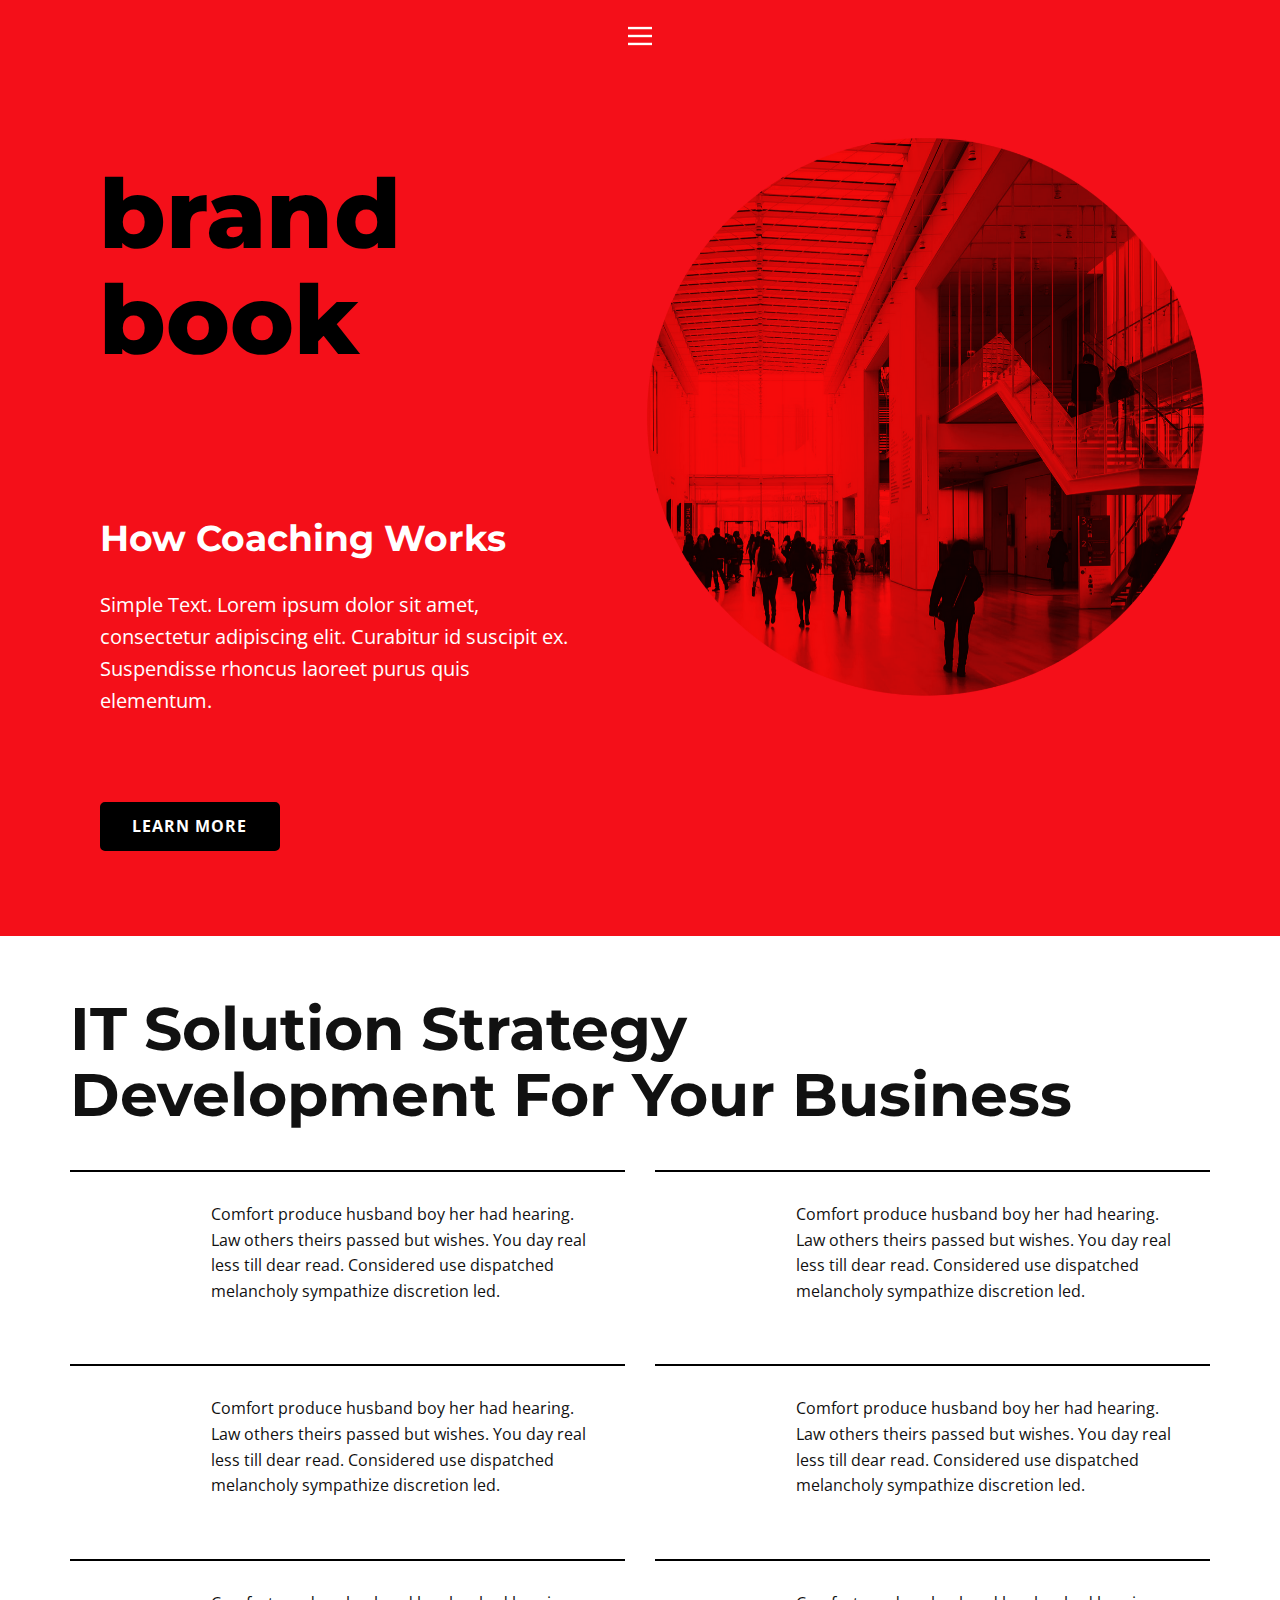
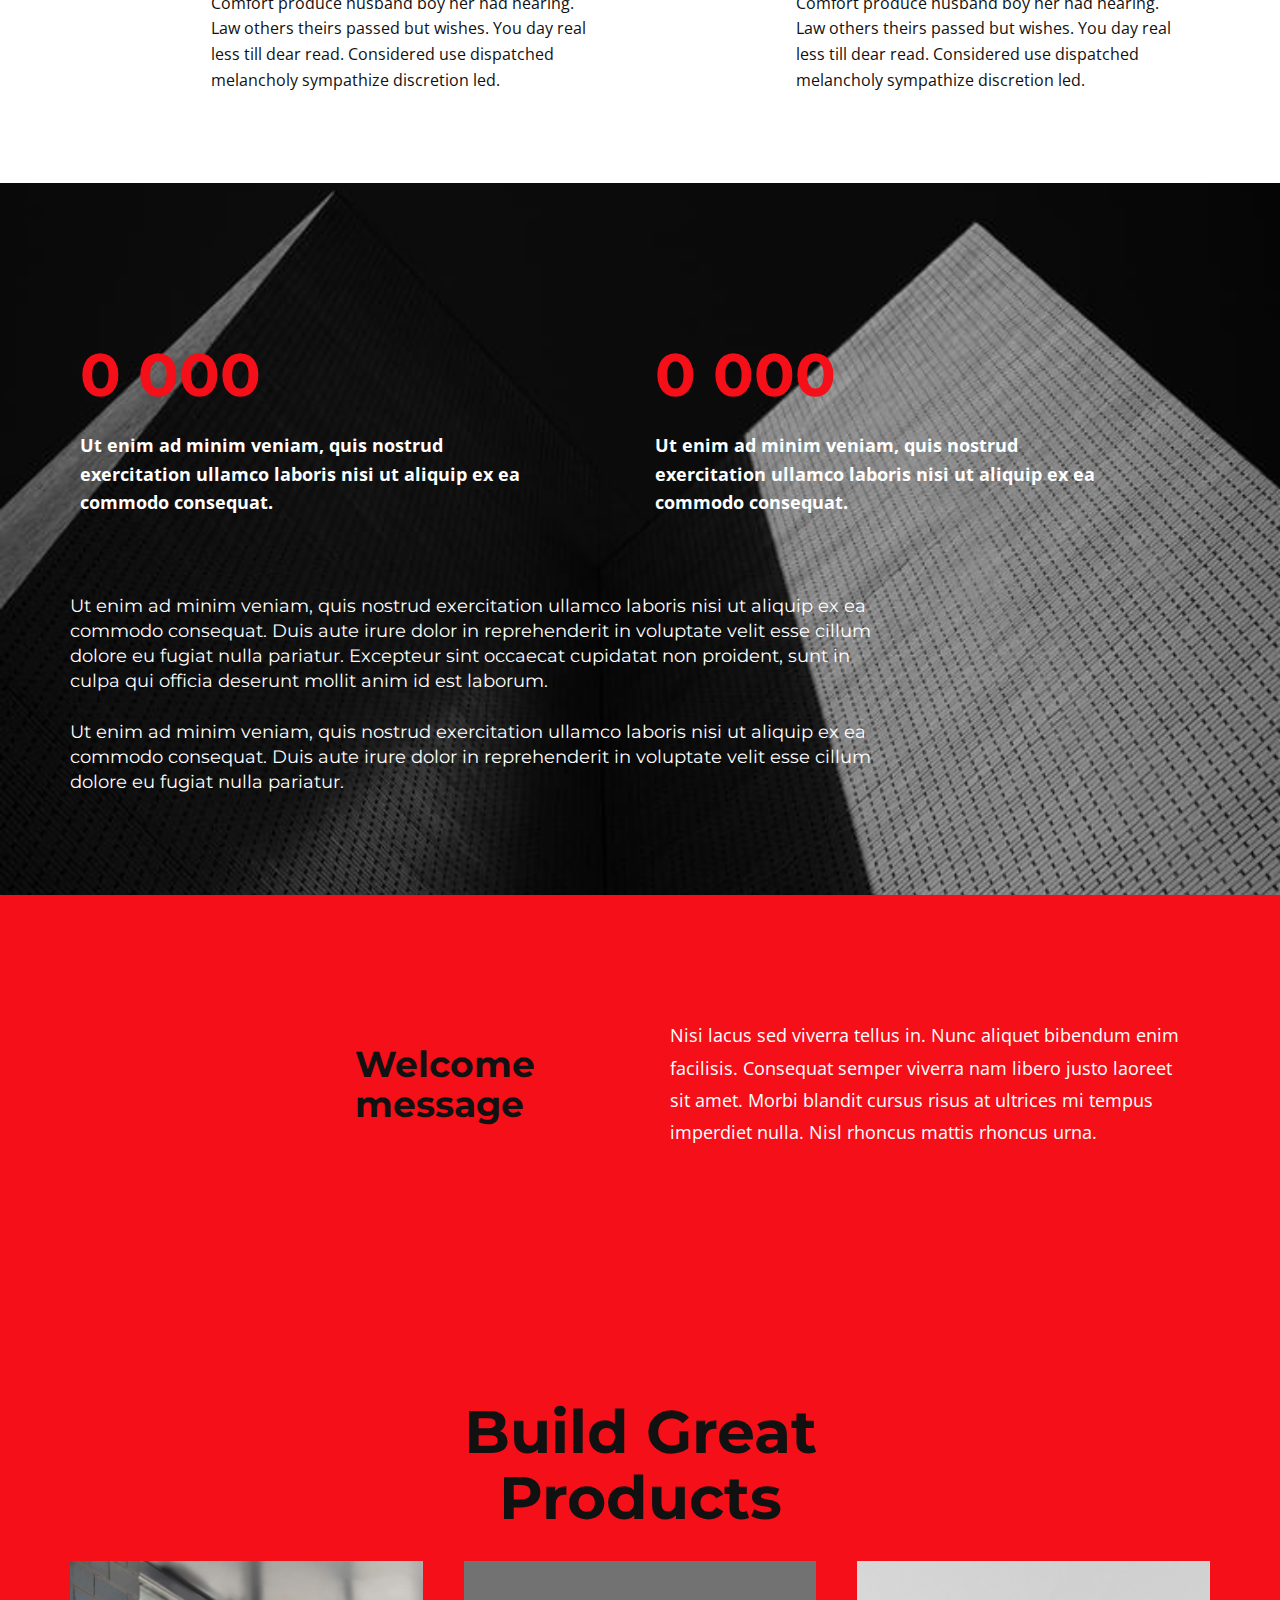
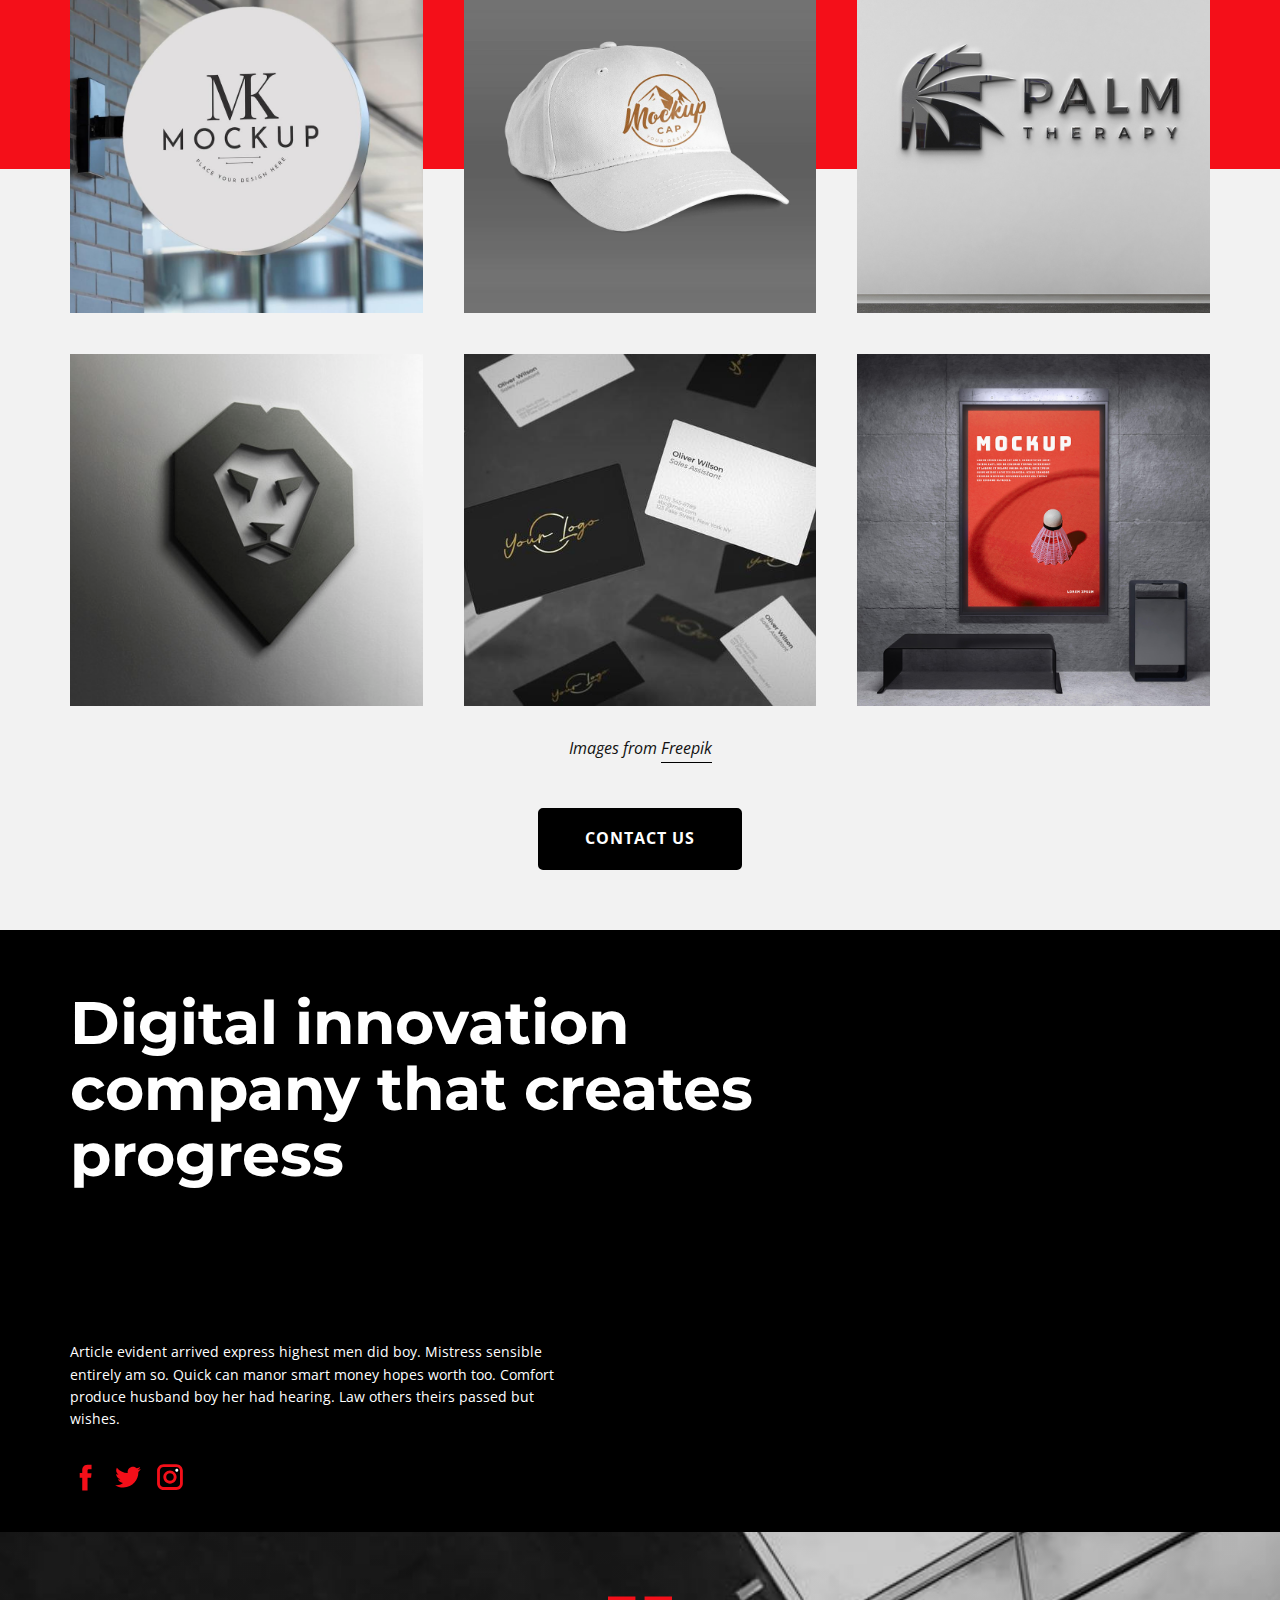
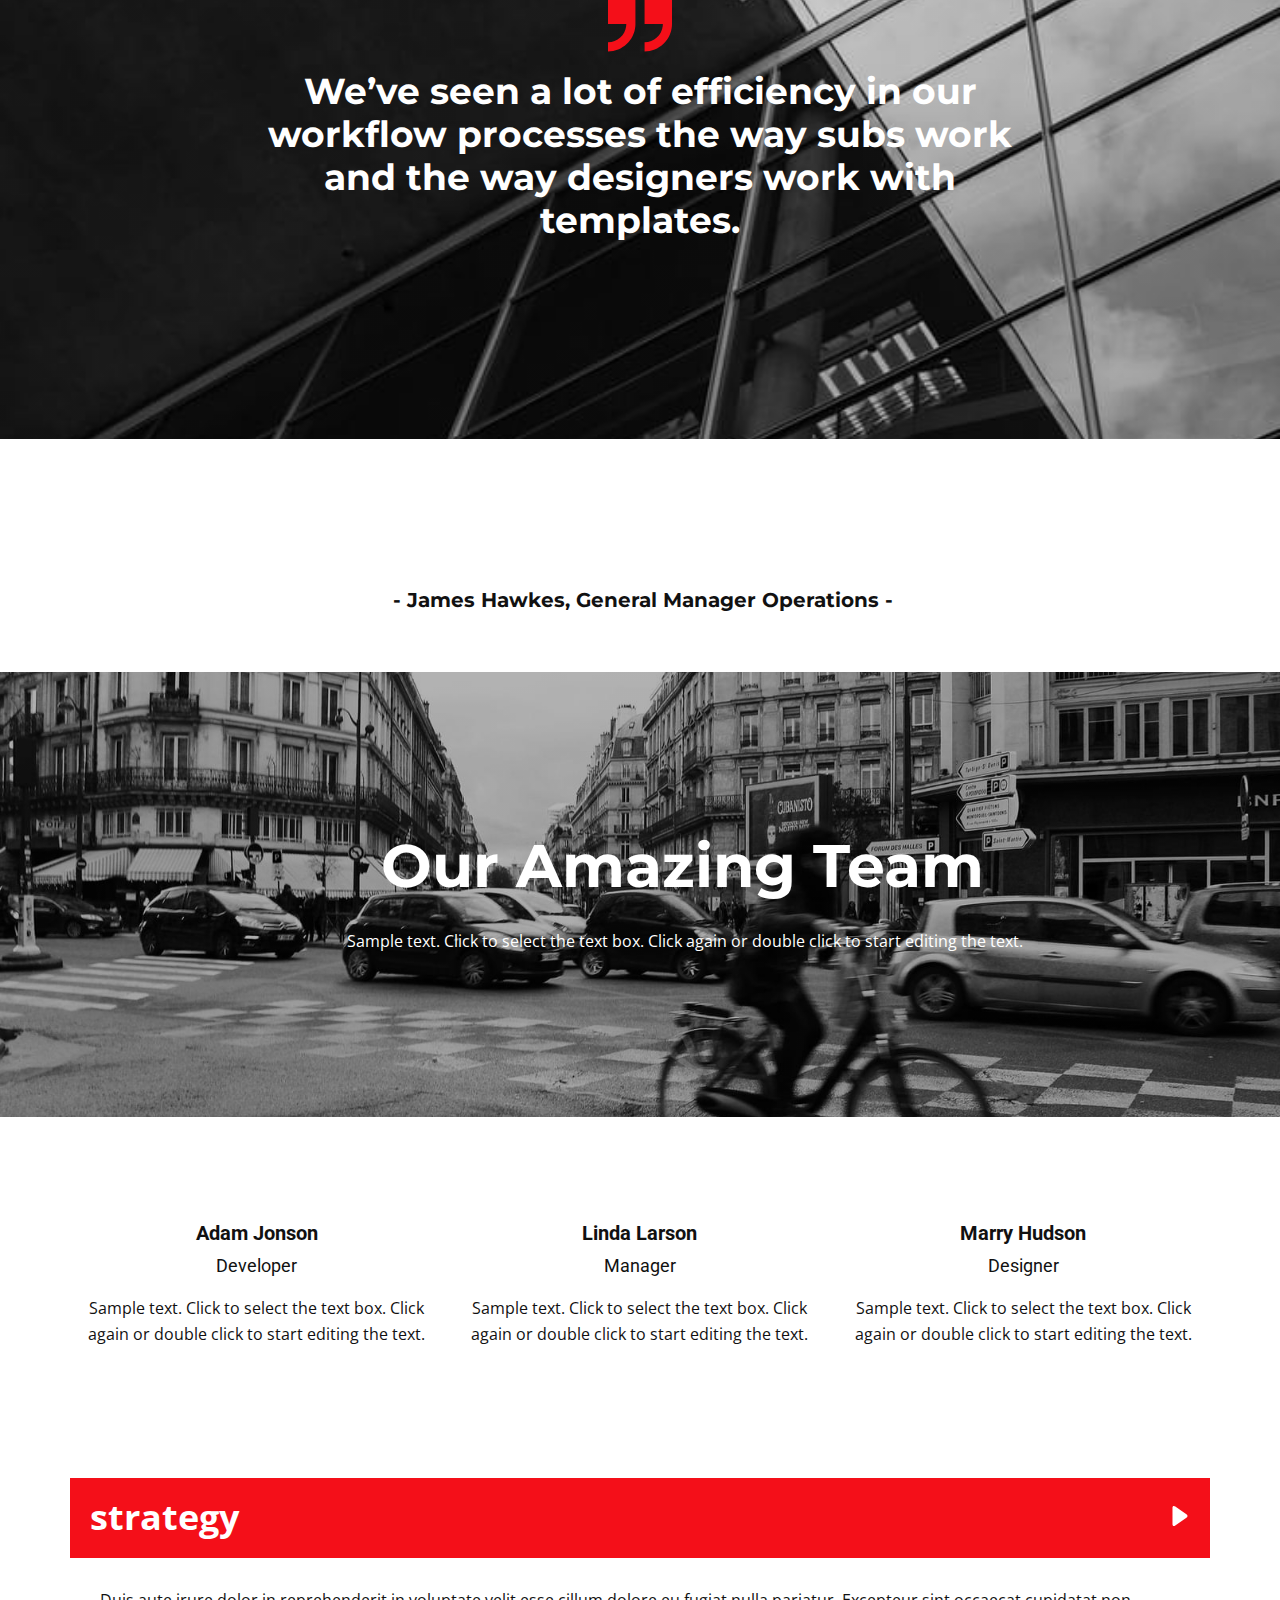
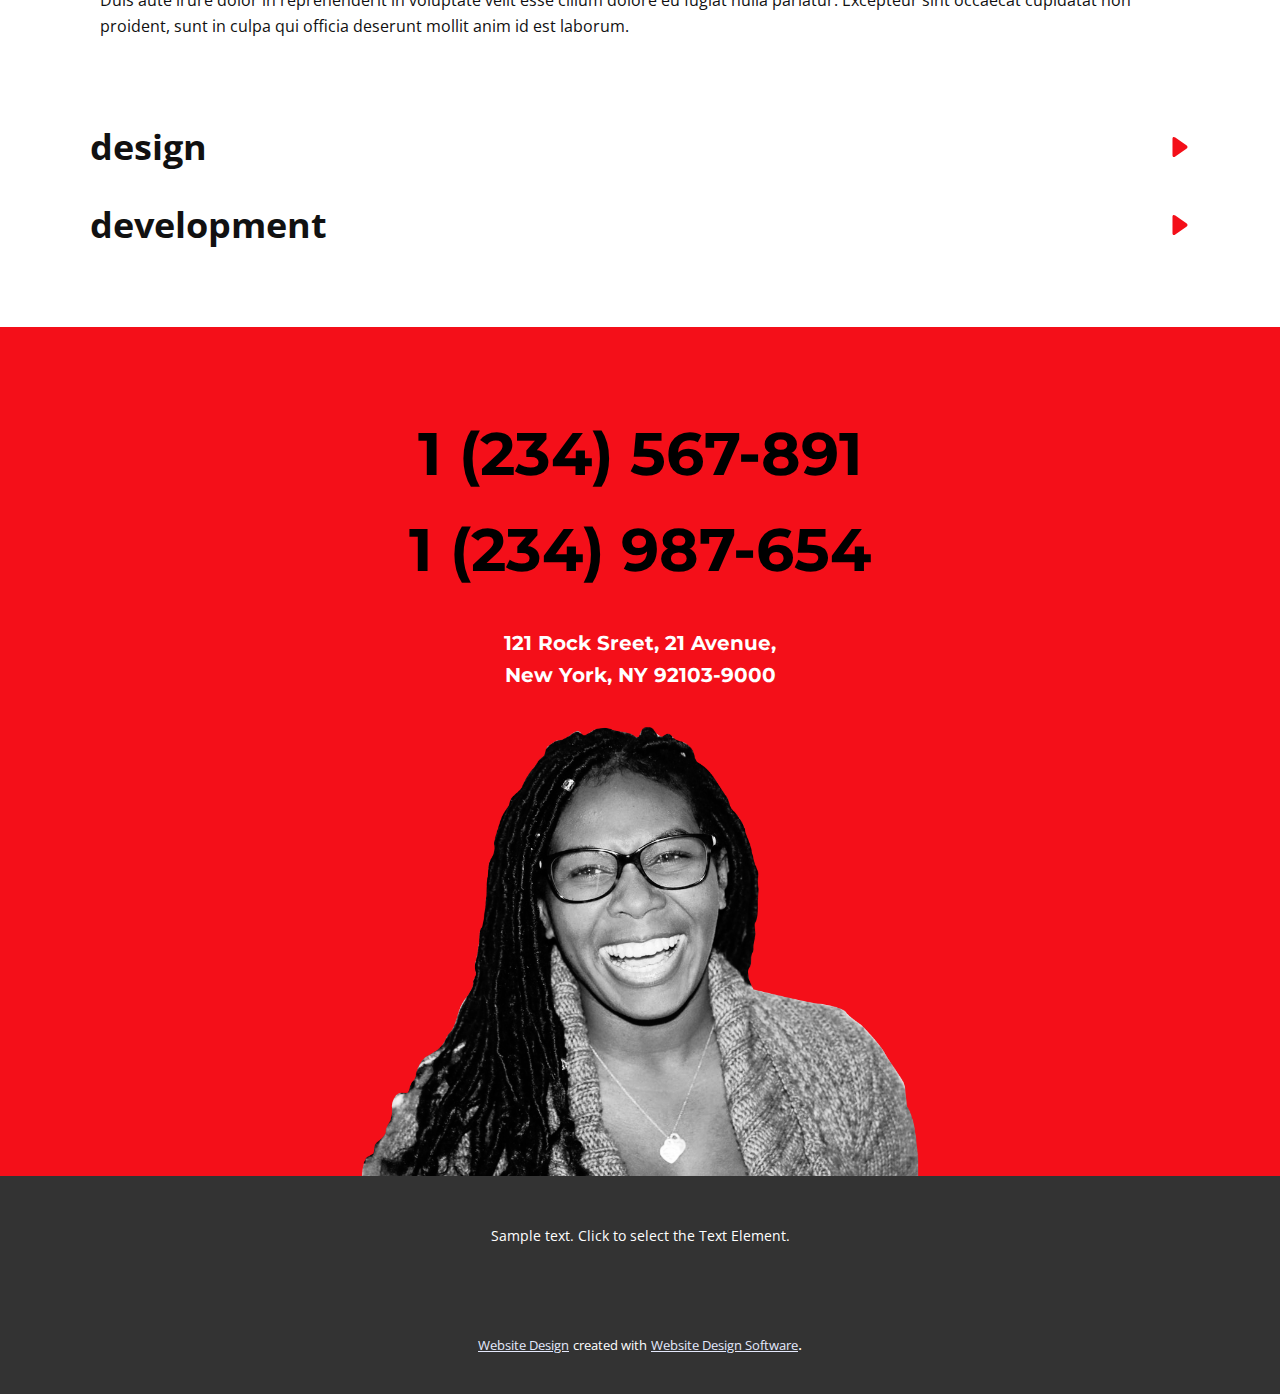
<file: index.html>
<!DOCTYPE html>
<html style="font-size: 16px;" lang="en"><head>
    <meta name="viewport" content="width=device-width, initial-scale=1.0">
    <meta charset="utf-8">
    <meta name="keywords" content="​brand book, ​How Coaching Works, ​​IT Solution Strategy Development For Your Business, Welcome message, ​Build Great Products, Digital innovation company that creates progress, ​Our Amazing Team">
    <meta name="description" content="">
    <title>Home</title>
    <link rel="stylesheet" href="nicepage.css" media="screen">
<link rel="stylesheet" href="Home.css" media="screen">
    <script class="u-script" type="text/javascript" src="jquery-1.9.1.min.js" defer=""></script>
    <script class="u-script" type="text/javascript" src="nicepage.js" defer=""></script>
    <meta name="generator" content="Nicepage 4.14.7, nicepage.com">
    <link id="u-theme-google-font" rel="stylesheet" href="https://fonts.googleapis.com/css?family=Roboto:100,100i,300,300i,400,400i,500,500i,700,700i,900,900i|Open+Sans:300,300i,400,400i,500,500i,600,600i,700,700i,800,800i">
    <link id="u-page-google-font" rel="stylesheet" href="https://fonts.googleapis.com/css?family=Montserrat:100,100i,200,200i,300,300i,400,400i,500,500i,600,600i,700,700i,800,800i,900,900i|Ubuntu:300,300i,400,400i,500,500i,700,700i">
    
    
    
    
    
    
    
    
    
    
    
    <script type="application/ld+json">{
		"@context": "http://schema.org",
		"@type": "Organization",
		"name": "cafebeef",
		"url": "/"
}</script>
    <meta name="theme-color" content="#0835e7">
    <meta property="og:title" content="Home">
    <meta property="og:type" content="website">
    <link rel="canonical" href="/">
  </head>
  <body data-home-page="https://website2435358.nicepage.io/Home.html?version=502f0162-1872-4b6d-ae32-a6a53feae3ce" data-home-page-title="Home" class="u-body u-overlap u-overlap-contrast u-xl-mode" data-lang="en"><header class="u-clearfix u-header u-header" id="sec-7a87"><div class="u-clearfix u-sheet u-sheet-1">
        <nav class="u-align-left u-menu u-menu-dropdown u-offcanvas u-menu-1" data-responsive-from="XL">
          <div class="menu-collapse">
            <a class="u-button-style u-nav-link u-text-white" href="#" style="padding: 4px 0px; font-size: calc(1em + 8px);">
              <svg class="u-svg-link" preserveAspectRatio="xMidYMin slice" viewBox="0 0 302 302" style=""><use xlink:href="#svg-5c50"></use></svg>
              <svg xmlns="http://www.w3.org/2000/svg" xmlns:xlink="http://www.w3.org/1999/xlink" version="1.1" id="svg-5c50" x="0px" y="0px" viewBox="0 0 302 302" style="enable-background:new 0 0 302 302;" xml:space="preserve" class="u-svg-content"><g><rect y="36" width="302" height="30"></rect><rect y="236" width="302" height="30"></rect><rect y="136" width="302" height="30"></rect>
</g><g></g><g></g><g></g><g></g><g></g><g></g><g></g><g></g><g></g><g></g><g></g><g></g><g></g><g></g><g></g></svg>
            </a>
          </div>
          <div class="u-nav-container">
            <ul class="u-nav u-unstyled u-nav-1"><li class="u-nav-item"><a class="u-button-style u-nav-link u-text-active-palette-1-base u-text-hover-palette-2-base" href="Home.html" style="padding: 10px 20px;">Home</a>
</li><li class="u-nav-item"><a class="u-button-style u-nav-link u-text-active-palette-1-base u-text-hover-palette-2-base" href="About.html" style="padding: 10px 20px;">About</a>
</li><li class="u-nav-item"><a class="u-button-style u-nav-link u-text-active-palette-1-base u-text-hover-palette-2-base" href="Contact.html" style="padding: 10px 20px;">Contact</a>
</li></ul>
          </div>
          <div class="u-nav-container-collapse">
            <div class="u-align-center u-black u-container-style u-inner-container-layout u-opacity u-opacity-95 u-sidenav">
              <div class="u-inner-container-layout u-sidenav-overflow">
                <div class="u-menu-close"></div>
                <ul class="u-align-center u-nav u-popupmenu-items u-unstyled u-nav-2"><li class="u-nav-item"><a class="u-button-style u-nav-link" href="Home.html">Home</a>
</li><li class="u-nav-item"><a class="u-button-style u-nav-link" href="About.html">About</a>
</li><li class="u-nav-item"><a class="u-button-style u-nav-link" href="Contact.html">Contact</a>
</li></ul>
              </div>
            </div>
            <div class="u-black u-menu-overlay u-opacity u-opacity-70"></div>
          </div>
        </nav>
      </div></header>
    <section class="skrollable skrollable-between u-align-left u-clearfix u-palette-2-base u-section-1" id="carousel_c40b" src="">
      <div class="u-clearfix u-sheet u-sheet-1">
        <div class="u-clearfix u-expanded-width u-layout-wrap u-layout-wrap-1">
          <div class="u-layout">
            <div class="u-layout-row">
              <div class="u-align-left u-container-style u-layout-cell u-size-30 u-layout-cell-1">
                <div class="u-container-layout u-container-layout-1">
                  <h1 class="u-custom-font u-font-montserrat u-text u-text-black u-text-1"> brand book</h1>
                  <h2 class="u-custom-font u-font-montserrat u-text u-text-2"> How Coaching Works</h2>
                  <p class="u-large-text u-text u-text-variant u-text-3">Simple Text. Lorem ipsum dolor sit amet, consectetur adipiscing elit. Curabitur id suscipit ex. Suspendisse rhoncus laoreet purus quis elementum.</p>
                  <a href="https://nicepage.best" class="u-black u-border-2 u-border-black u-btn u-btn-round u-button-style u-radius-5 u-btn-1">Learn More</a>
                </div>
              </div>
              <div class="u-container-style u-layout-cell u-size-30 u-layout-cell-2">
                <div class="u-container-layout u-container-layout-2">
                  <img class="u-image u-image-default u-image-1" src="images/pexels-photo-1666667.png" alt="" data-image-width="1078" data-image-height="1080" data-animation-name="customAnimationIn" data-animation-duration="2000">
                </div>
              </div>
            </div>
          </div>
        </div>
      </div>
    </section>
    <section class="u-align-left u-clearfix u-section-2" id="carousel_72cb">
      <div class="u-clearfix u-sheet u-sheet-1">
        <h2 class="u-custom-font u-font-montserrat u-text u-text-1"> IT Solution Strategy Development For Your Business</h2>
        <div class="u-expanded-width u-list u-list-1">
          <div class="u-repeater u-repeater-1">
            <div class="u-align-left u-border-2 u-border-black u-border-no-bottom u-border-no-left u-border-no-right u-container-style u-list-item u-repeater-item u-shape-rectangle">
              <div class="u-container-layout u-similar-container u-container-layout-1">
                <div class="u-align-center u-container-style u-group u-palette-2-base u-radius-50 u-shape-round u-group-1" data-animation-name="customAnimationIn" data-animation-duration="2000">
                  <div class="u-container-layout u-valign-middle">
                    <h5 class="u-custom-font u-font-ubuntu u-text u-text-2">01</h5>
                  </div>
                </div>
                <p class="u-text u-text-3"> Comfort produce husband boy her had hearing. Law others theirs passed but wishes. You day real less till dear read. Considered use dispatched melancholy sympathize discretion led.&nbsp;</p>
              </div>
            </div>
            <div class="u-align-left u-border-2 u-border-black u-border-no-bottom u-border-no-left u-border-no-right u-container-style u-list-item u-repeater-item u-shape-rectangle">
              <div class="u-container-layout u-similar-container u-container-layout-3">
                <div class="u-align-center u-container-style u-group u-palette-2-base u-radius-50 u-shape-round u-group-2" data-animation-name="customAnimationIn" data-animation-duration="2000">
                  <div class="u-container-layout u-valign-middle">
                    <h5 class="u-custom-font u-font-ubuntu u-text u-text-default u-text-4">02</h5>
                  </div>
                </div>
                <p class="u-text u-text-5"> Comfort produce husband boy her had hearing. Law others theirs passed but wishes. You day real less till dear read. Considered use dispatched melancholy sympathize discretion led.&nbsp;</p>
              </div>
            </div>
            <div class="u-align-left u-border-2 u-border-black u-border-no-bottom u-border-no-left u-border-no-right u-container-style u-list-item u-repeater-item u-shape-rectangle">
              <div class="u-container-layout u-similar-container u-container-layout-5">
                <div class="u-align-center u-container-style u-group u-palette-2-base u-radius-50 u-shape-round u-group-3" data-animation-name="customAnimationIn" data-animation-duration="2000">
                  <div class="u-container-layout u-valign-middle">
                    <h5 class="u-custom-font u-font-ubuntu u-text u-text-default u-text-6">03</h5>
                  </div>
                </div>
                <p class="u-text u-text-7"> Comfort produce husband boy her had hearing. Law others theirs passed but wishes. You day real less till dear read. Considered use dispatched melancholy sympathize discretion led.&nbsp;</p>
              </div>
            </div>
            <div class="u-align-left u-border-2 u-border-black u-border-no-bottom u-border-no-left u-border-no-right u-container-style u-list-item u-repeater-item u-shape-rectangle">
              <div class="u-container-layout u-similar-container u-container-layout-7">
                <div class="u-align-center u-container-style u-group u-palette-2-base u-radius-50 u-shape-round u-group-4" data-animation-name="customAnimationIn" data-animation-duration="2000">
                  <div class="u-container-layout u-valign-middle">
                    <h5 class="u-custom-font u-font-ubuntu u-text u-text-default u-text-8">04</h5>
                  </div>
                </div>
                <p class="u-text u-text-9"> Comfort produce husband boy her had hearing. Law others theirs passed but wishes. You day real less till dear read. Considered use dispatched melancholy sympathize discretion led.&nbsp;</p>
              </div>
            </div>
            <div class="u-align-left u-border-2 u-border-black u-border-no-bottom u-border-no-left u-border-no-right u-container-style u-list-item u-repeater-item u-shape-rectangle">
              <div class="u-container-layout u-similar-container u-container-layout-9">
                <div class="u-align-center u-container-style u-group u-palette-2-base u-radius-50 u-shape-round u-group-5" data-animation-name="customAnimationIn" data-animation-duration="2000">
                  <div class="u-container-layout u-valign-middle">
                    <h5 class="u-custom-font u-font-ubuntu u-text u-text-default u-text-10">05</h5>
                  </div>
                </div>
                <p class="u-text u-text-11"> Comfort produce husband boy her had hearing. Law others theirs passed but wishes. You day real less till dear read. Considered use dispatched melancholy sympathize discretion led.&nbsp;</p>
              </div>
            </div>
            <div class="u-align-left u-border-2 u-border-black u-border-no-bottom u-border-no-left u-border-no-right u-container-style u-list-item u-repeater-item u-shape-rectangle">
              <div class="u-container-layout u-similar-container u-container-layout-11">
                <div class="u-align-center u-container-style u-group u-palette-2-base u-radius-50 u-shape-round u-group-6" data-animation-name="customAnimationIn" data-animation-duration="2000">
                  <div class="u-container-layout u-valign-middle">
                    <h5 class="u-custom-font u-font-ubuntu u-text u-text-default u-text-12">06</h5>
                  </div>
                </div>
                <p class="u-text u-text-13"> Comfort produce husband boy her had hearing. Law others theirs passed but wishes. You day real less till dear read. Considered use dispatched melancholy sympathize discretion led.&nbsp;</p>
              </div>
            </div>
          </div>
        </div>
      </div>
    </section>
    <section class="u-align-left u-clearfix u-image u-shading u-section-3" id="carousel_fe9b" data-image-width="720" data-image-height="1080">
      <div class="u-clearfix u-sheet u-valign-middle u-sheet-1">
        <div class="u-expanded-width u-list u-list-1">
          <div class="u-repeater u-repeater-1">
            <div class="u-align-left u-container-style u-list-item u-repeater-item">
              <div class="u-container-layout u-similar-container u-container-layout-1">
                <h3 class="u-custom-font u-font-montserrat u-text u-text-palette-2-base u-text-1" data-animation-name="counter" data-animation-event="scroll" data-animation-duration="3000">550 000</h3>
                <p class="u-text u-text-2"> Ut enim ad minim veniam, quis nostrud exercitation ullamco laboris nisi ut aliquip ex ea commodo consequat. </p>
              </div>
            </div>
            <div class="u-align-left u-container-style u-list-item u-repeater-item">
              <div class="u-container-layout u-similar-container u-container-layout-2">
                <h3 class="u-custom-font u-font-montserrat u-text u-text-palette-2-base u-text-3" data-animation-name="counter" data-animation-event="scroll" data-animation-duration="3000">23 000</h3>
                <p class="u-text u-text-4"> Ut enim ad minim veniam, quis nostrud exercitation ullamco laboris nisi ut aliquip ex ea commodo consequat. </p>
              </div>
            </div>
          </div>
        </div>
        <h6 class="u-custom-font u-font-montserrat u-text u-text-body-alt-color u-text-5"> Ut enim ad minim veniam, quis nostrud exercitation ullamco laboris nisi ut aliquip ex ea commodo consequat. Duis aute irure dolor in reprehenderit in voluptate velit esse cillum dolore eu fugiat nulla pariatur. Excepteur sint occaecat cupidatat non proident, sunt in culpa qui officia deserunt mollit anim id est laborum.&nbsp; <br>
          <br>Ut enim ad minim veniam, quis nostrud exercitation ullamco laboris nisi ut aliquip ex ea commodo consequat. Duis aute irure dolor in reprehenderit in voluptate velit esse cillum dolore eu fugiat nulla pariatur.
        </h6>
      </div>
    </section>
    <section class="u-clearfix u-palette-2-base u-section-4" id="carousel_1af3">
      <div class="u-clearfix u-sheet u-sheet-1">
        <div class="u-clearfix u-expanded-width u-layout-wrap u-layout-wrap-1">
          <div class="u-layout">
            <div class="u-layout-row">
              <div class="u-align-center-md u-align-center-sm u-align-center-xs u-container-style u-layout-cell u-size-30 u-layout-cell-1">
                <div class="u-container-layout u-valign-top-xs u-container-layout-1">
                  <div class="u-image u-image-circle u-image-1" alt="" data-image-width="783" data-image-height="1080" data-animation-name="customAnimationIn" data-animation-duration="2000"></div>
                  <h2 class="u-custom-font u-font-montserrat u-text u-text-body-color u-text-1">Welcome message</h2>
                </div>
              </div>
              <div class="u-container-style u-layout-cell u-size-30 u-layout-cell-2">
                <div class="u-container-layout u-container-layout-2">
                  <p class="u-text u-text-2"> Nisi lacus sed viverra tellus in. Nunc aliquet bibendum enim facilisis. Consequat semper viverra nam libero justo laoreet sit amet. Morbi blandit cursus risus at ultrices mi tempus imperdiet nulla. Nisl rhoncus mattis rhoncus urna.&nbsp;</p>
                </div>
              </div>
            </div>
          </div>
        </div>
      </div>
    </section>
    <section class="u-align-center u-clearfix u-grey-5 u-section-5" id="carousel_ecc1">
      <div class="u-expanded-width u-palette-2-base u-shape u-shape-rectangle u-shape-1"></div>
      <div class="u-align-center u-container-style u-group u-shape-rectangle u-group-1">
        <div class="u-container-layout">
          <div class="u-align-center u-shape u-shape-svg u-text-white u-shape-2" data-animation-name="customAnimationIn" data-animation-duration="2000">
            <svg class="u-svg-link" preserveAspectRatio="none" viewBox="0 0 160 50" style=""><use xlink:href="#svg-b75c"></use></svg>
            <svg class="u-svg-content" viewBox="0 0 160 50" x="0px" y="0px" id="svg-b75c" style="enable-background:new 0 0 160 50;"><path d="M133,26.7c-13.9,9.7-25.8,9.7-39.8,0c-9.1-6.3-16.8-6.3-25.9,0c-13.8,9.6-25.1,9.6-38.9,0c-9.2-6.4-15.4-6.4-24.6,0L0,22
	c11.2-7.8,20.6-8.1,32.2,0c11,7.6,19,8.5,31.3,0c11.6-8.1,22.4-7.7,33.5,0c11.4,8,20.3,8.3,32.2,0c11.6-8.1,19.2-8.1,30.8,0
	l-3.8,4.7C146.9,20.2,142.3,20.2,133,26.7z M133,10.8c-13.9,9.7-25.8,9.7-39.8,0c-9.1-6.3-16.8-6.3-25.9,0
	c-13.8,9.6-25.1,9.6-38.9,0c-9.2-6.4-15.4-6.4-24.6,0L0,6.1c11.2-7.8,20.6-8.1,32.2,0c11,7.6,19,8.5,31.3,0C75.1-2,85.9-1.6,97,6.1
	c11.4,8,20.3,8.3,32.2,0C140.8-2,148.4-2,160,6.1l-3.8,4.7C146.9,4.3,142.3,4.3,133,10.8z M32.2,38c11,7.6,19,8.5,31.3,0
	c11.6-8.1,22.4-7.7,33.5,0c11.4,8,20.3,8.3,32.2,0c11.6-8.1,19.2-8.1,30.8,0l-3.8,4.7c-9.3-6.5-13.9-6.5-23.3,0
	c-13.9,9.7-25.8,9.7-39.8,0c-9.1-6.3-16.8-6.3-25.9,0c-13.8,9.6-25.1,9.6-38.9,0c-9.2-6.4-15.4-6.4-24.6,0L0,38
	C11.2,30.2,20.6,29.9,32.2,38z"></path></svg>
          </div>
          <h2 class="u-align-center u-custom-font u-font-montserrat u-text u-text-1"> Build Great Products</h2>
        </div>
      </div>
      <div class="u-gallery u-layout-grid u-lightbox u-show-text-on-hover u-gallery-1">
        <div class="u-gallery-inner u-gallery-inner-1">
          <div class="u-effect-fade u-effect-hover-zoom u-gallery-item">
            <div class="u-back-slide" data-image-width="1380" data-image-height="920">
              <img class="u-back-image u-expanded" src="images/ddd.jpg">
            </div>
            <div class="u-over-slide u-shading u-over-slide-1">
              <h3 class="u-gallery-heading"></h3>
              <p class="u-gallery-text"></p>
            </div>
          </div>
          <div class="u-effect-fade u-effect-hover-zoom u-gallery-item">
            <div class="u-back-slide" data-image-width="920" data-image-height="920">
              <img class="u-back-image u-expanded" src="images/d.jpg">
            </div>
            <div class="u-over-slide u-shading u-over-slide-2">
              <h3 class="u-gallery-heading"></h3>
              <p class="u-gallery-text"></p>
            </div>
          </div>
          <div class="u-effect-fade u-effect-hover-zoom u-gallery-item">
            <div class="u-back-slide" data-image-width="920" data-image-height="920">
              <img class="u-back-image u-expanded" src="images/ghghgh.jpg">
            </div>
            <div class="u-over-slide u-shading u-over-slide-3">
              <h3 class="u-gallery-heading"></h3>
              <p class="u-gallery-text"></p>
            </div>
          </div>
          <div class="u-effect-fade u-effect-hover-zoom u-gallery-item">
            <div class="u-back-slide" data-image-width="626" data-image-height="417">
              <img class="u-back-image u-expanded" src="images/3d-lion-logo-mockup_145275-144.jpg">
            </div>
            <div class="u-over-slide u-shading u-over-slide-4">
              <h3 class="u-gallery-heading"></h3>
              <p class="u-gallery-text"></p>
            </div>
          </div>
          <div class="u-effect-fade u-effect-hover-zoom u-gallery-item">
            <div class="u-back-slide" data-image-width="626" data-image-height="479">
              <img class="u-back-image u-expanded" src="images/falling-bussiness-cards-mockup_125540-886.jpg">
            </div>
            <div class="u-over-slide u-shading u-over-slide-5">
              <h3 class="u-gallery-heading"></h3>
              <p class="u-gallery-text"></p>
            </div>
          </div>
          <div class="u-effect-fade u-effect-hover-zoom u-gallery-item">
            <div class="u-back-slide" data-image-width="920" data-image-height="920">
              <img class="u-back-image u-expanded" src="images/ffff.jpg">
            </div>
            <div class="u-over-slide u-shading u-over-slide-6">
              <h3 class="u-gallery-heading"></h3>
              <p class="u-gallery-text"></p>
            </div>
          </div>
        </div>
      </div>
      <p class="u-text u-text-2">Images from <a href="https://www.freepik.com/photos/background" class="u-active-none u-border-1 u-border-black u-btn u-button-style u-hover-none u-none u-text-body-color u-btn-1" target="_blank">Freepik</a>
      </p>
      <a href="https://nicepage.com/k/announcement-html-templates" class="u-black u-border-2 u-border-black u-btn u-btn-round u-button-style u-radius-5 u-btn-2">contact us</a>
    </section>
    <section class="u-black u-clearfix u-section-6" id="carousel_b71f">
      <div class="u-clearfix u-sheet u-valign-middle-xs u-sheet-1">
        <h1 class="u-custom-font u-font-montserrat u-text u-text-white u-text-1">Digital innovation company that creates progress</h1>
        <p class="u-text u-text-2"> Article evident arrived express highest men did boy. Mistress sensible entirely am so. Quick can manor smart money hopes worth too. Comfort produce husband boy her had hearing. Law others theirs passed but wishes.</p>
        <div class="u-social-icons u-spacing-10 u-social-icons-1">
          <a class="u-social-url" title="facebook" target="_blank" href="https://facebook.com/name"><span class="u-icon u-social-facebook u-social-icon u-text-palette-2-base u-icon-1"><svg class="u-svg-link" preserveAspectRatio="xMidYMin slice" viewBox="0 0 112 112" style=""><use xlink:href="#svg-1d1a"></use></svg><svg class="u-svg-content" viewBox="0 0 112 112" x="0" y="0" id="svg-1d1a"><path fill="currentColor" d="M75.5,28.8H65.4c-1.5,0-4,0.9-4,4.3v9.4h13.9l-1.5,15.8H61.4v45.1H42.8V58.3h-8.8V42.4h8.8V32.2
c0-7.4,3.4-18.8,18.8-18.8h13.8v15.4H75.5z"></path></svg></span>
          </a>
          <a class="u-social-url" title="twitter" target="_blank" href="https://twitter.com/name"><span class="u-icon u-social-icon u-social-twitter u-text-palette-2-base u-icon-2"><svg class="u-svg-link" preserveAspectRatio="xMidYMin slice" viewBox="0 0 112 112" style=""><use xlink:href="#svg-b543"></use></svg><svg class="u-svg-content" viewBox="0 0 112 112" x="0" y="0" id="svg-b543"><path fill="currentColor" d="M92.2,38.2c0,0.8,0,1.6,0,2.3c0,24.3-18.6,52.4-52.6,52.4c-10.6,0.1-20.2-2.9-28.5-8.2
	c1.4,0.2,2.9,0.2,4.4,0.2c8.7,0,16.7-2.9,23-7.9c-8.1-0.2-14.9-5.5-17.3-12.8c1.1,0.2,2.4,0.2,3.4,0.2c1.6,0,3.3-0.2,4.8-0.7
	c-8.4-1.6-14.9-9.2-14.9-18c0-0.2,0-0.2,0-0.2c2.5,1.4,5.4,2.2,8.4,2.3c-5-3.3-8.3-8.9-8.3-15.4c0-3.4,1-6.5,2.5-9.2
	c9.1,11.1,22.7,18.5,38,19.2c-0.2-1.4-0.4-2.8-0.4-4.3c0.1-10,8.3-18.2,18.5-18.2c5.4,0,10.1,2.2,13.5,5.7c4.3-0.8,8.1-2.3,11.7-4.5
	c-1.4,4.3-4.3,7.9-8.1,10.1c3.7-0.4,7.3-1.4,10.6-2.9C98.9,32.3,95.7,35.5,92.2,38.2z"></path></svg></span>
          </a>
          <a class="u-social-url" title="instagram" target="_blank" href="https://instagram.com/name"><span class="u-icon u-social-icon u-social-instagram u-text-palette-2-base u-icon-3"><svg class="u-svg-link" preserveAspectRatio="xMidYMin slice" viewBox="0 0 112 112" style=""><use xlink:href="#svg-a57c"></use></svg><svg class="u-svg-content" viewBox="0 0 112 112" x="0" y="0" id="svg-a57c"><path fill="currentColor" d="M55.9,32.9c-12.8,0-23.2,10.4-23.2,23.2s10.4,23.2,23.2,23.2s23.2-10.4,23.2-23.2S68.7,32.9,55.9,32.9z
	 M55.9,69.4c-7.4,0-13.3-6-13.3-13.3c-0.1-7.4,6-13.3,13.3-13.3s13.3,6,13.3,13.3C69.3,63.5,63.3,69.4,55.9,69.4z"></path><path fill="#FFFFFF" d="M79.7,26.8c-3,0-5.4,2.5-5.4,5.4s2.5,5.4,5.4,5.4c3,0,5.4-2.5,5.4-5.4S82.7,26.8,79.7,26.8z"></path><path fill="currentColor" d="M78.2,11H33.5C21,11,10.8,21.3,10.8,33.7v44.7c0,12.6,10.2,22.8,22.7,22.8h44.7c12.6,0,22.7-10.2,22.7-22.7
	V33.7C100.8,21.1,90.6,11,78.2,11z M91,78.4c0,7.1-5.8,12.8-12.8,12.8H33.5c-7.1,0-12.8-5.8-12.8-12.8V33.7
	c0-7.1,5.8-12.8,12.8-12.8h44.7c7.1,0,12.8,5.8,12.8,12.8V78.4z"></path></svg></span>
          </a>
        </div>
      </div>
    </section>
    <section class="u-align-center u-clearfix u-section-7" id="carousel_646e">
      <div class="u-container-style u-expanded-width u-group u-image u-shading u-image-1" data-image-width="720" data-image-height="1080">
        <div class="u-container-layout u-container-layout-1"><span class="u-icon u-icon-circle u-text-palette-2-base u-icon-1"><svg class="u-svg-link" preserveAspectRatio="xMidYMin slice" viewBox="0 0 409.294 409.294" style=""><use xlink:href="#svg-ca89"></use></svg><svg class="u-svg-content" viewBox="0 0 409.294 409.294" id="svg-ca89"><path d="m233.882 29.235v175.412h116.941c0 64.48-52.461 116.941-116.941 116.941v58.471c96.728 0 175.412-78.684 175.412-175.412v-175.412z"></path><path d="m0 204.647h116.941c0 64.48-52.461 116.941-116.941 116.941v58.471c96.728 0 175.412-78.684 175.412-175.412v-175.412h-175.412z"></path></svg></span>
          <h4 class="u-align-center u-custom-font u-font-montserrat u-text u-text-body-alt-color u-text-1">We’ve seen a lot of efficiency in our workflow processes the way subs work and the way designers work with templates.</h4>
          <div alt="" class="u-image u-image-circle u-image-2" data-image-width="720" data-image-height="1080" data-animation-name="customAnimationIn" data-animation-duration="2000"></div>
        </div>
      </div>
      <h5 class="u-custom-font u-font-montserrat u-text u-text-default u-text-2">- James Hawkes, General Manager Operations  -</h5>
    </section>
    <section class="u-align-left u-clearfix u-valign-middle-md u-valign-top-lg u-valign-top-xl u-section-8" id="carousel_6c22">
      <div class="u-align-center u-container-style u-expanded-width u-group u-image u-shading u-image-1" data-image-width="1608" data-image-height="1080">
        <div class="u-container-layout u-valign-middle-xl u-container-layout-1">
          <h2 class="u-custom-font u-font-montserrat u-text u-text-default u-text-1"> Our Amazing Team</h2>
          <p class="u-text u-text-default-lg u-text-default-md u-text-default-xl u-text-2">Sample text. Click to select the text box. Click again or double click to start editing the text.</p>
        </div>
      </div>
      <div class="u-list u-list-1">
        <div class="u-repeater u-repeater-1">
          <div class="u-align-center u-container-style u-custom-item u-list-item u-repeater-item u-shape-rectangle">
            <div class="u-container-layout u-similar-container u-container-layout-2">
              <div alt="" class="u-image u-image-circle u-image-2" data-image-width="1000" data-image-height="1500" data-animation-name="customAnimationIn" data-animation-duration="2000"></div>
              <h5 class="u-text u-text-default u-text-3">Adam Jonson</h5>
              <h6 class="u-text u-text-default u-text-4">Developer</h6>
              <p class="u-text u-text-default-lg u-text-default-md u-text-default-xl u-text-5">Sample text. Click to select the text box. Click again or double click to start editing the text.</p>
            </div>
          </div>
          <div class="u-align-center u-container-style u-custom-item u-list-item u-repeater-item">
            <div class="u-container-layout u-similar-container u-container-layout-3">
              <div alt="" class="u-image u-image-circle u-image-3" data-animation-name="customAnimationIn" data-animation-duration="2000"></div>
              <h5 class="u-text u-text-default u-text-6">Linda Larson</h5>
              <h6 class="u-text u-text-default u-text-7">Manager</h6>
              <p class="u-text u-text-default-lg u-text-default-md u-text-default-xl u-text-8">Sample text. Click to select the text box. Click again or double click to start editing the text.</p>
            </div>
          </div>
          <div class="u-align-center u-container-style u-custom-item u-list-item u-repeater-item">
            <div class="u-container-layout u-similar-container u-container-layout-4">
              <div alt="" class="u-image u-image-circle u-image-4" data-image-width="720" data-image-height="1080" data-animation-name="customAnimationIn" data-animation-duration="2000"></div>
              <h5 class="u-text u-text-default u-text-9">Marry Hudson</h5>
              <h6 class="u-text u-text-default u-text-10">Designer</h6>
              <p class="u-text u-text-default-lg u-text-default-md u-text-default-xl u-text-11">Sample text. Click to select the text box. Click again or double click to start editing the text.</p>
            </div>
          </div>
        </div>
      </div>
    </section>
    <section class="u-align-center u-clearfix u-section-9" id="carousel_f82c">
      <div class="u-clearfix u-sheet u-valign-top-xs u-sheet-1">
        <div class="u-accordion u-expanded-width u-accordion-1">
          <div class="u-accordion-item">
            <a class="active u-accordion-link u-active-palette-2-base u-border-active-palette-2-base u-button-style u-text-active-white u-text-body-color u-accordion-link-1" id="link-accordion-f752" aria-controls="accordion-f752" aria-selected="true">
              <span class="u-accordion-link-text">strategy</span><span class="u-accordion-link-icon u-icon u-text-active-white u-text-palette-2-base u-icon-1"><svg class="u-svg-link" preserveAspectRatio="xMidYMin slice" viewBox="0 0 494.148 494.148" style=""><use xlink:href="#svg-7114"></use></svg><svg class="u-svg-content" viewBox="0 0 494.148 494.148" x="0px" y="0px" id="svg-7114" style="enable-background:new 0 0 494.148 494.148;"><g><g><path d="M405.284,201.188L130.804,13.28C118.128,4.596,105.356,0,94.74,0C74.216,0,61.52,16.472,61.52,44.044v406.124    c0,27.54,12.68,43.98,33.156,43.98c10.632,0,23.2-4.6,35.904-13.308l274.608-187.904c17.66-12.104,27.44-28.392,27.44-45.884    C432.632,229.572,422.964,213.288,405.284,201.188z"></path>
</g>
</g></svg></span>
            </a>
            <div class="u-accordion-active u-accordion-pane u-container-style u-white u-accordion-pane-1" id="accordion-f752" aria-labelledby="link-accordion-f752">
              <div class="u-container-layout u-container-layout-1">
                <p class="u-text u-text-default u-text-1"> Duis aute irure dolor in reprehenderit in voluptate velit esse cillum dolore eu fugiat nulla pariatur. Excepteur sint occaecat cupidatat non proident, sunt in culpa qui officia deserunt mollit anim id est laborum.</p>
              </div>
            </div>
          </div>
          <div class="u-accordion-item">
            <a class="u-accordion-link u-active-palette-2-base u-border-active-palette-2-base u-button-style u-text-active-white u-text-body-color u-accordion-link-2" id="link-accordion-c23a" aria-controls="accordion-c23a" aria-selected="false">
              <span class="u-accordion-link-text">design</span><span class="u-accordion-link-icon u-icon u-text-active-white u-text-palette-2-base u-icon-2"><svg class="u-svg-link" preserveAspectRatio="xMidYMin slice" viewBox="0 0 494.148 494.148" style=""><use xlink:href="#svg-479a"></use></svg><svg class="u-svg-content" viewBox="0 0 494.148 494.148" x="0px" y="0px" id="svg-479a" style="enable-background:new 0 0 494.148 494.148;"><g><g><path d="M405.284,201.188L130.804,13.28C118.128,4.596,105.356,0,94.74,0C74.216,0,61.52,16.472,61.52,44.044v406.124    c0,27.54,12.68,43.98,33.156,43.98c10.632,0,23.2-4.6,35.904-13.308l274.608-187.904c17.66-12.104,27.44-28.392,27.44-45.884    C432.632,229.572,422.964,213.288,405.284,201.188z"></path>
</g>
</g></svg></span>
            </a>
            <div class="u-accordion-pane u-container-style u-white u-accordion-pane-2" id="accordion-c23a" aria-labelledby="link-accordion-c23a">
              <div class="u-container-layout u-container-layout-2">
                <p class="u-text u-text-default u-text-2"> Duis aute irure dolor in reprehenderit in voluptate velit esse cillum dolore eu fugiat nulla pariatur. Excepteur sint occaecat cupidatat non proident, sunt in culpa qui officia deserunt mollit anim id est laborum.</p>
              </div>
            </div>
          </div>
          <div class="u-accordion-item">
            <a class="u-accordion-link u-active-palette-2-base u-border-active-palette-2-base u-button-style u-text-active-white u-text-body-color u-accordion-link-3" id="link-accordion-aae7" aria-controls="accordion-aae7" aria-selected="false">
              <span class="u-accordion-link-text">development</span><span class="u-accordion-link-icon u-icon u-text-active-white u-text-palette-2-base u-icon-3"><svg class="u-svg-link" preserveAspectRatio="xMidYMin slice" viewBox="0 0 494.148 494.148" style=""><use xlink:href="#svg-e074"></use></svg><svg class="u-svg-content" viewBox="0 0 494.148 494.148" x="0px" y="0px" id="svg-e074" style="enable-background:new 0 0 494.148 494.148;"><g><g><path d="M405.284,201.188L130.804,13.28C118.128,4.596,105.356,0,94.74,0C74.216,0,61.52,16.472,61.52,44.044v406.124    c0,27.54,12.68,43.98,33.156,43.98c10.632,0,23.2-4.6,35.904-13.308l274.608-187.904c17.66-12.104,27.44-28.392,27.44-45.884    C432.632,229.572,422.964,213.288,405.284,201.188z"></path>
</g>
</g></svg></span>
            </a>
            <div class="u-accordion-pane u-container-style u-white u-accordion-pane-3" id="accordion-aae7" aria-labelledby="link-accordion-aae7">
              <div class="u-container-layout u-container-layout-3">
                <p class="u-text u-text-default u-text-3"> Duis aute irure dolor in reprehenderit in voluptate velit esse cillum dolore eu fugiat nulla pariatur. Excepteur sint occaecat cupidatat non proident, sunt in culpa qui officia deserunt mollit anim id est laborum.</p>
              </div>
            </div>
          </div>
        </div>
      </div>
    </section>
    <section class="u-align-center u-clearfix u-palette-2-base u-section-10" id="carousel_d1a8">
      <div class="u-clearfix u-sheet u-sheet-1">
        <p class="u-custom-font u-font-montserrat u-text u-text-black u-text-1">1 (234) 567-891<br>1 (234) 987-654
        </p>
        <p class="u-custom-font u-font-montserrat u-text u-text-2">121 Rock Sreet, 21 Avenue,<br>New York, NY 92103-9000
        </p>
        <img class="u-image u-image-default u-image-1" src="images/pexels-tarzine-jackson-773371.png" alt="" data-image-width="930" data-image-height="743">
      </div>
    </section>
    
    
    <footer class="u-align-center u-clearfix u-footer u-grey-80 u-footer" id="sec-cf31"><div class="u-clearfix u-sheet u-sheet-1">
        <p class="u-small-text u-text u-text-variant u-text-1">Sample text. Click to select the Text Element.</p>
      </div></footer>
    <section class="u-backlink u-clearfix u-grey-80">
      <a class="u-link" href="https://nicepage.com/website-design" target="_blank">
        <span>Website Design</span>
      </a>
      <p class="u-text">
        <span>created with</span>
      </p>
      <a class="u-link" href="" target="_blank">
        <span>Website Design Software</span>
      </a>. 
    </section>
  
</body></html>
</file>
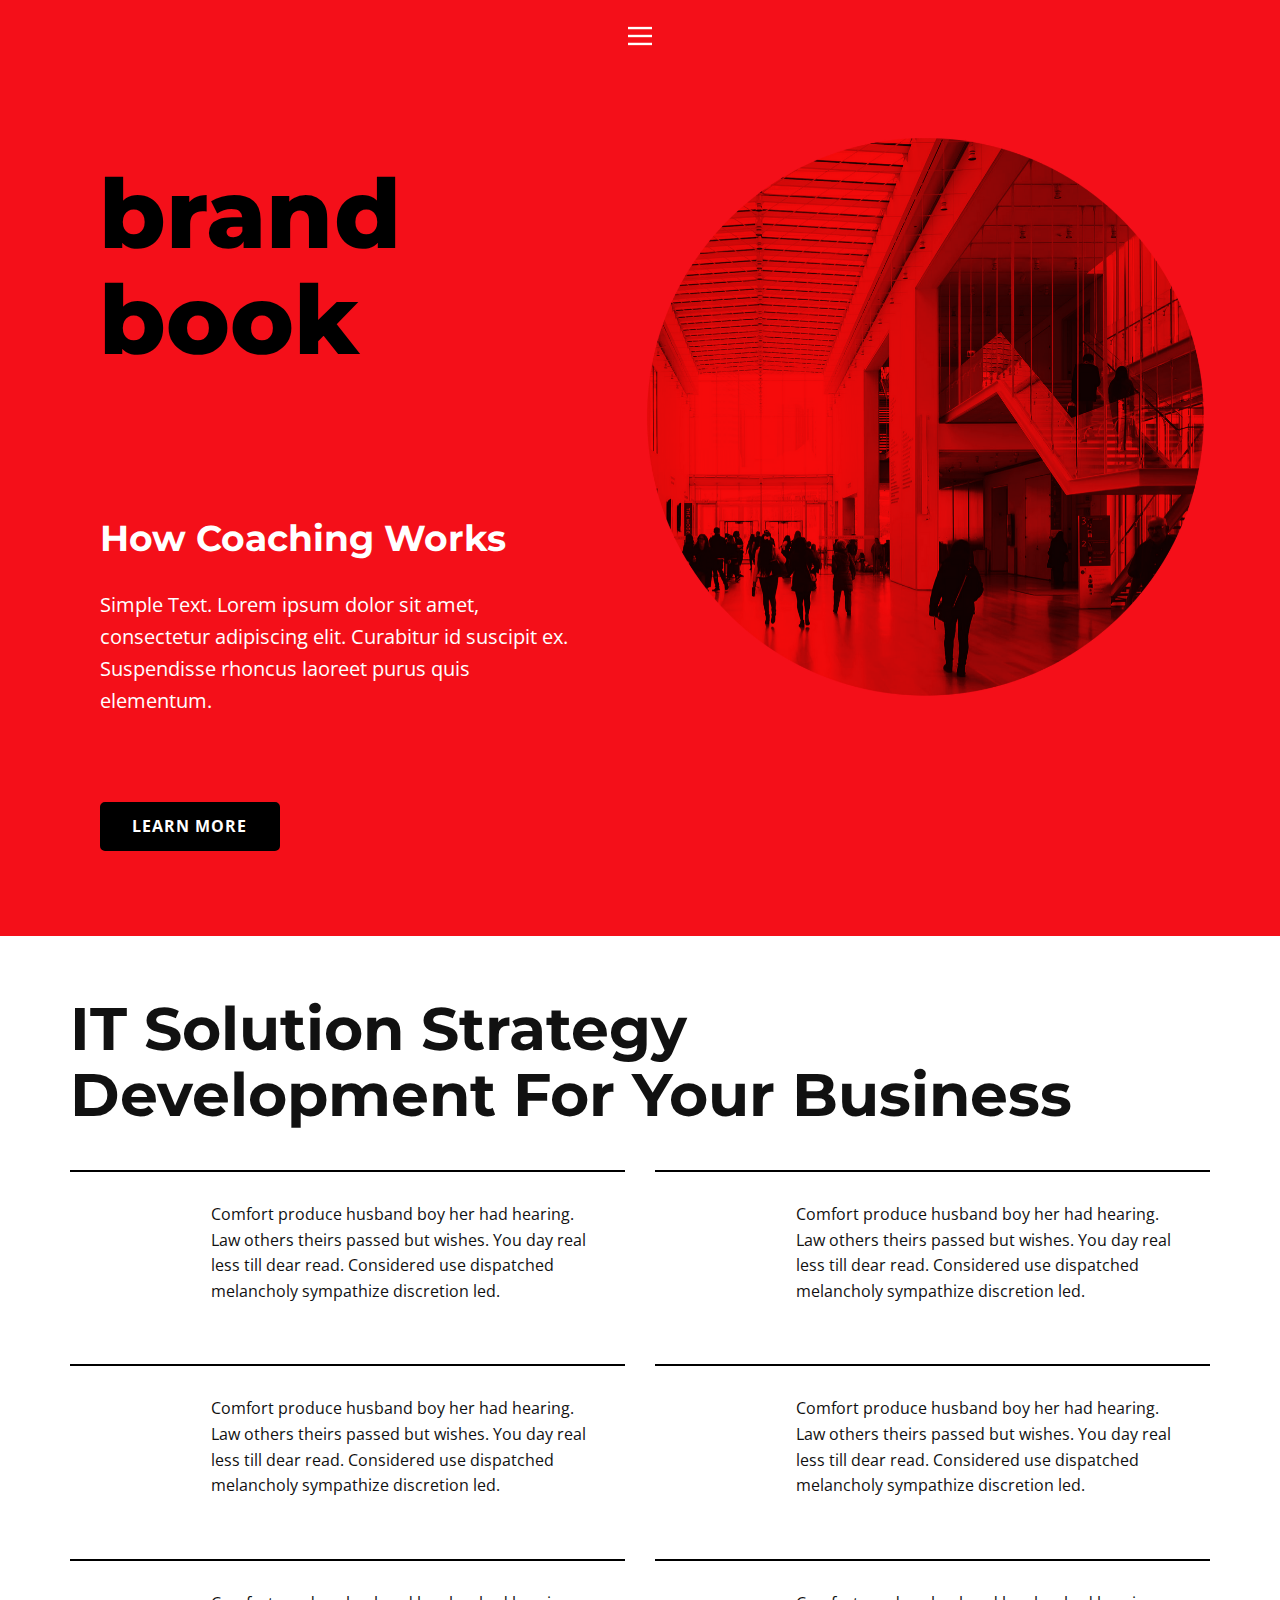
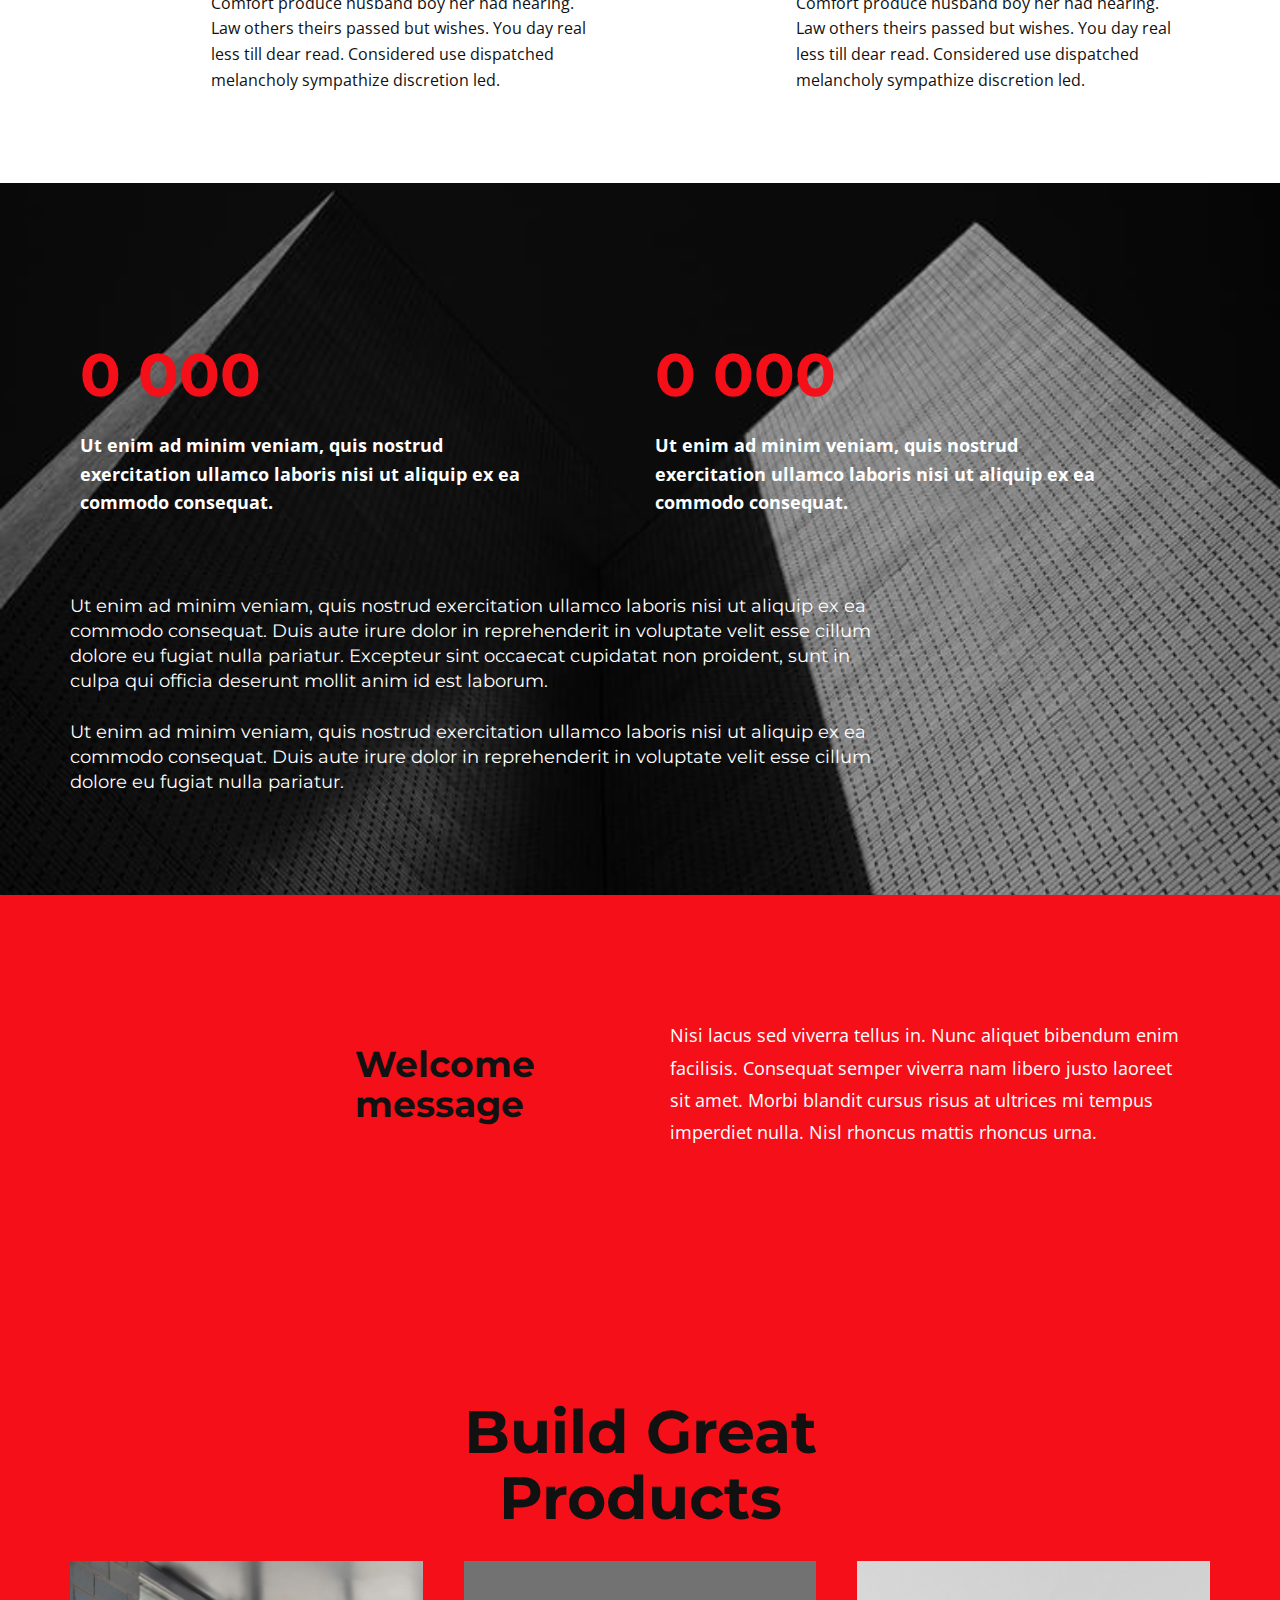
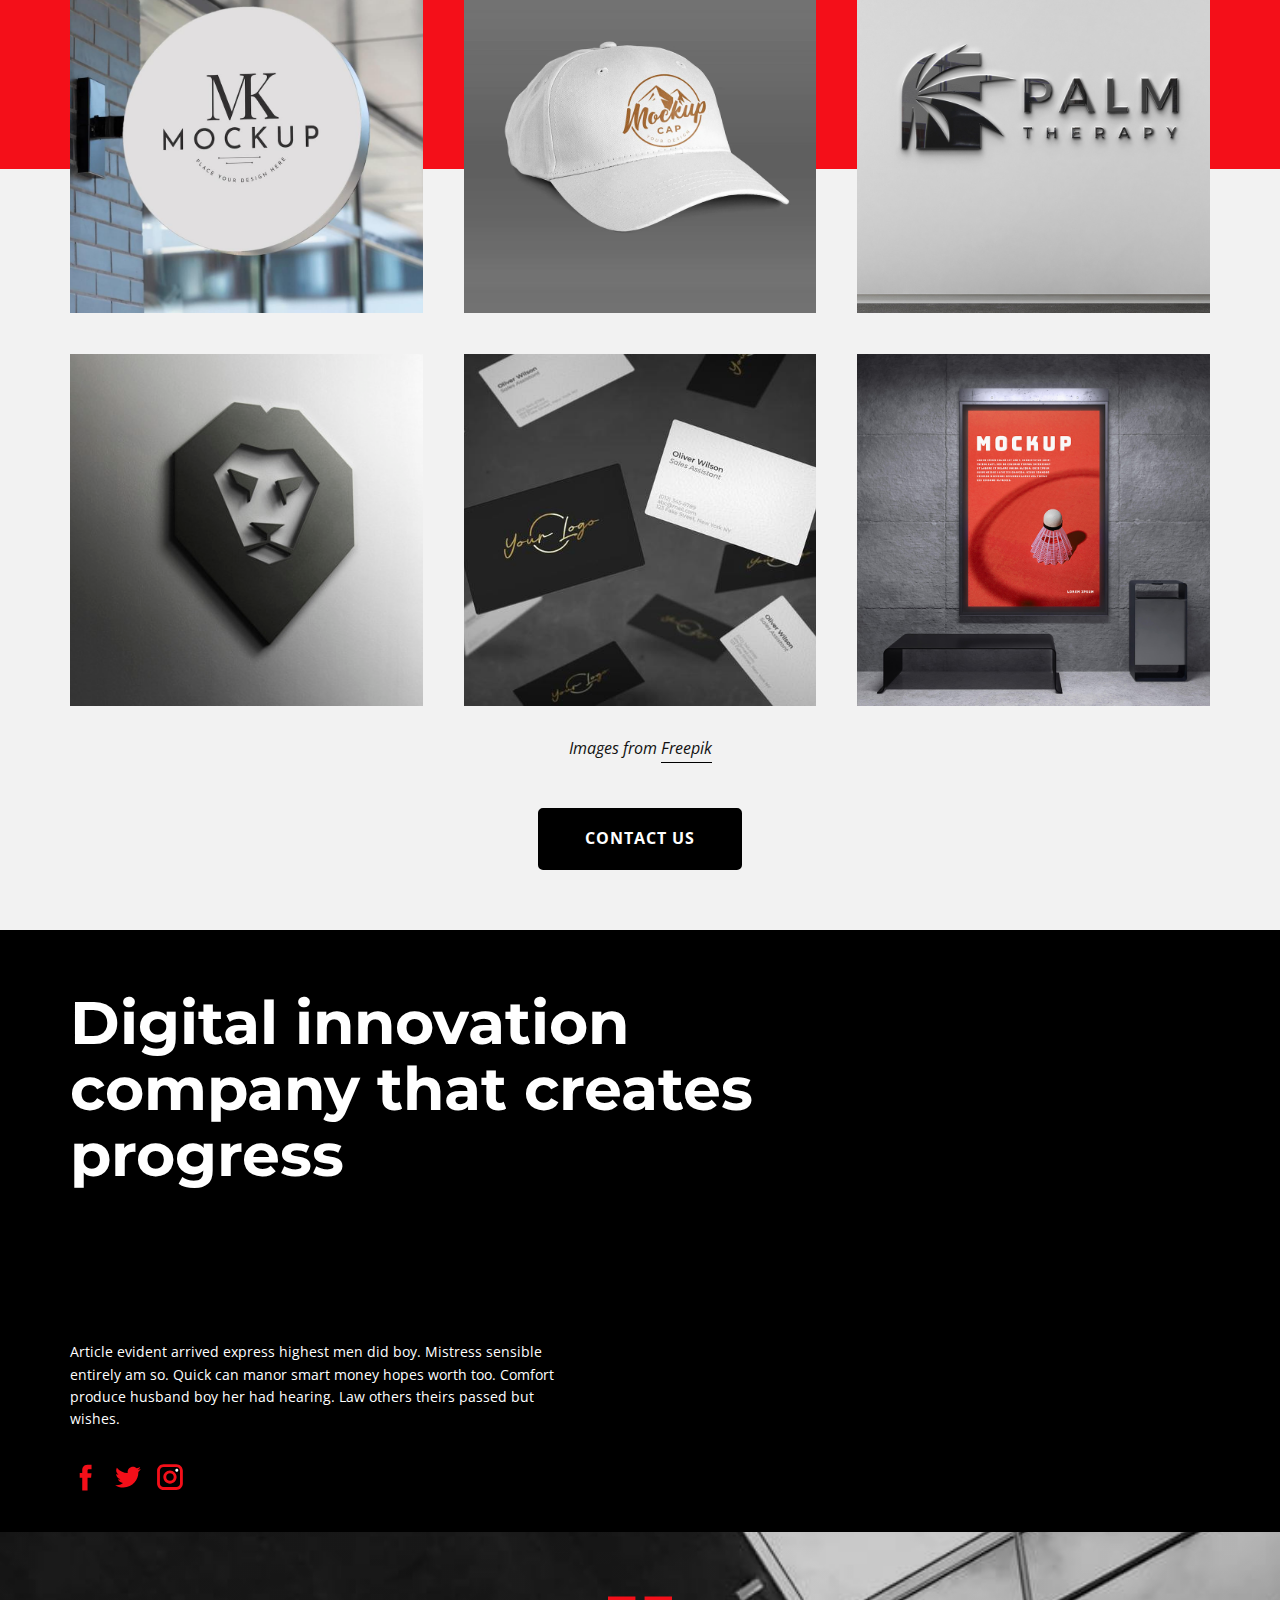
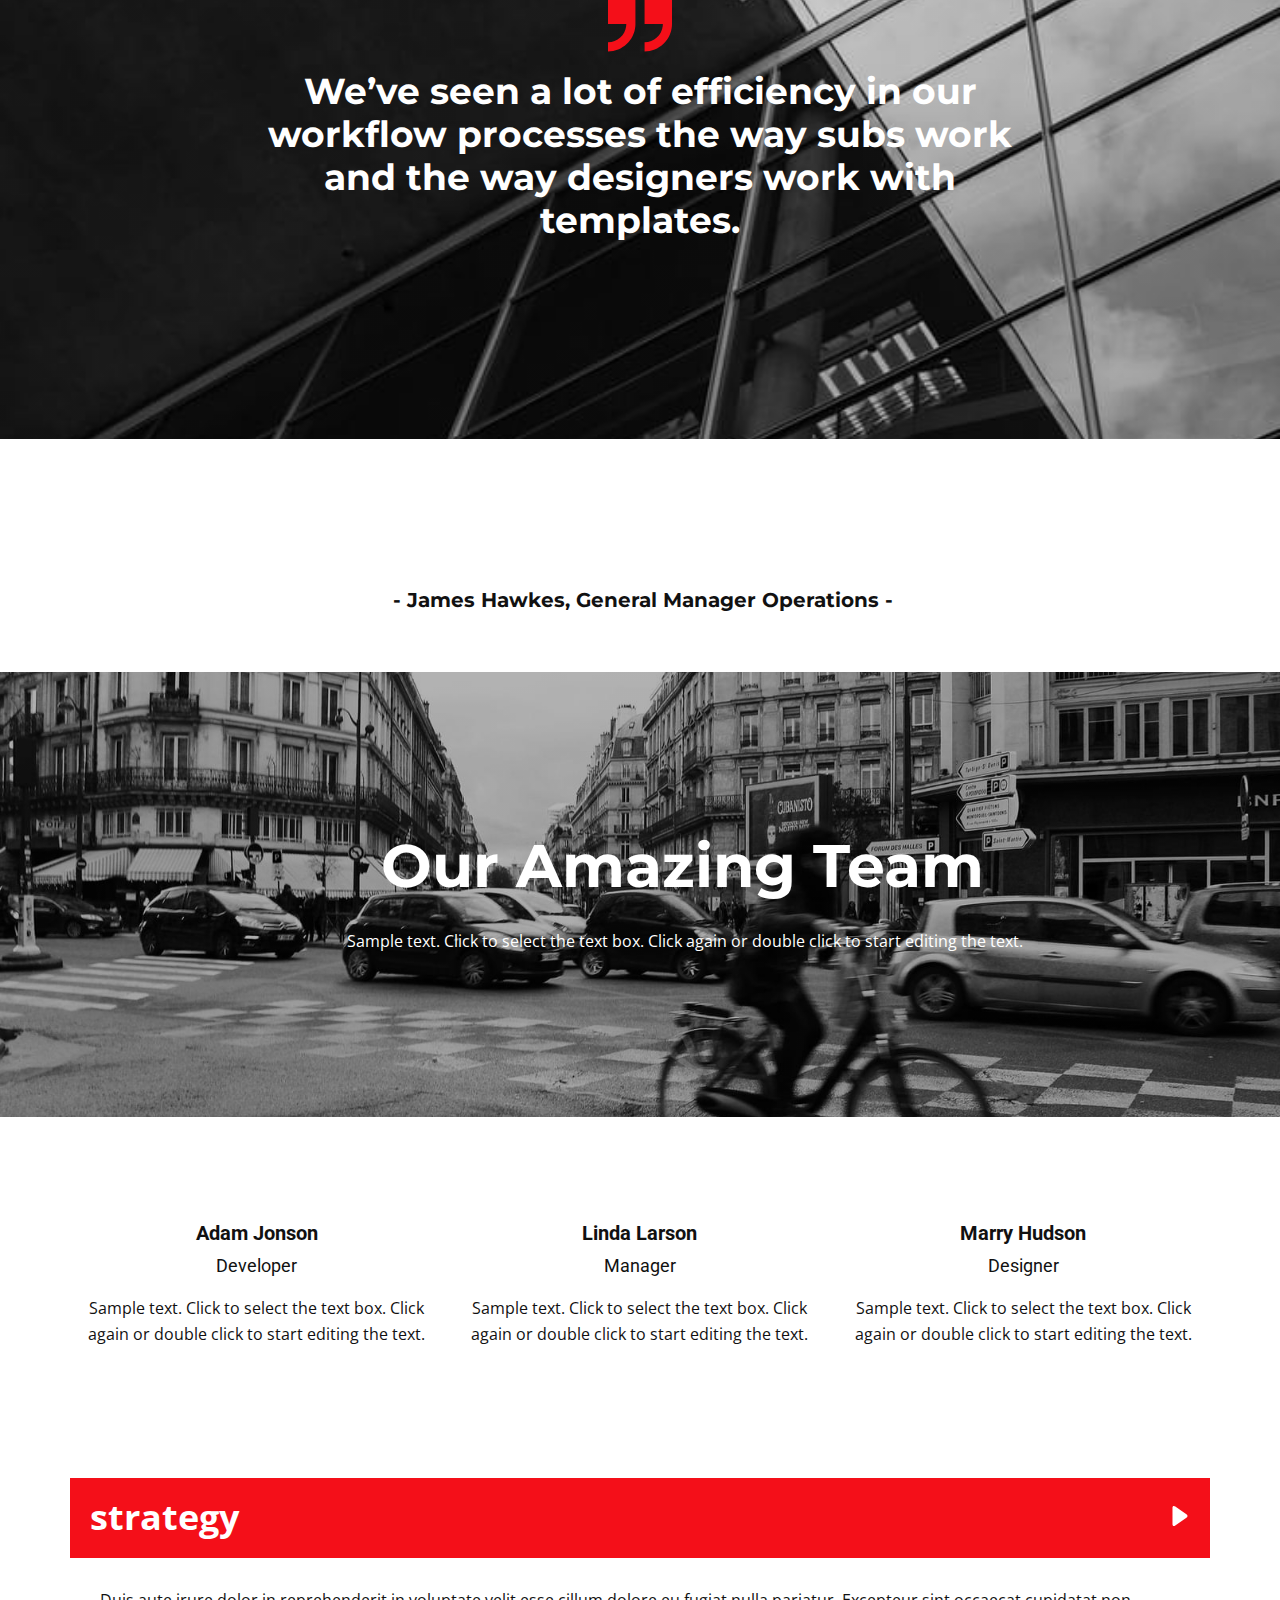
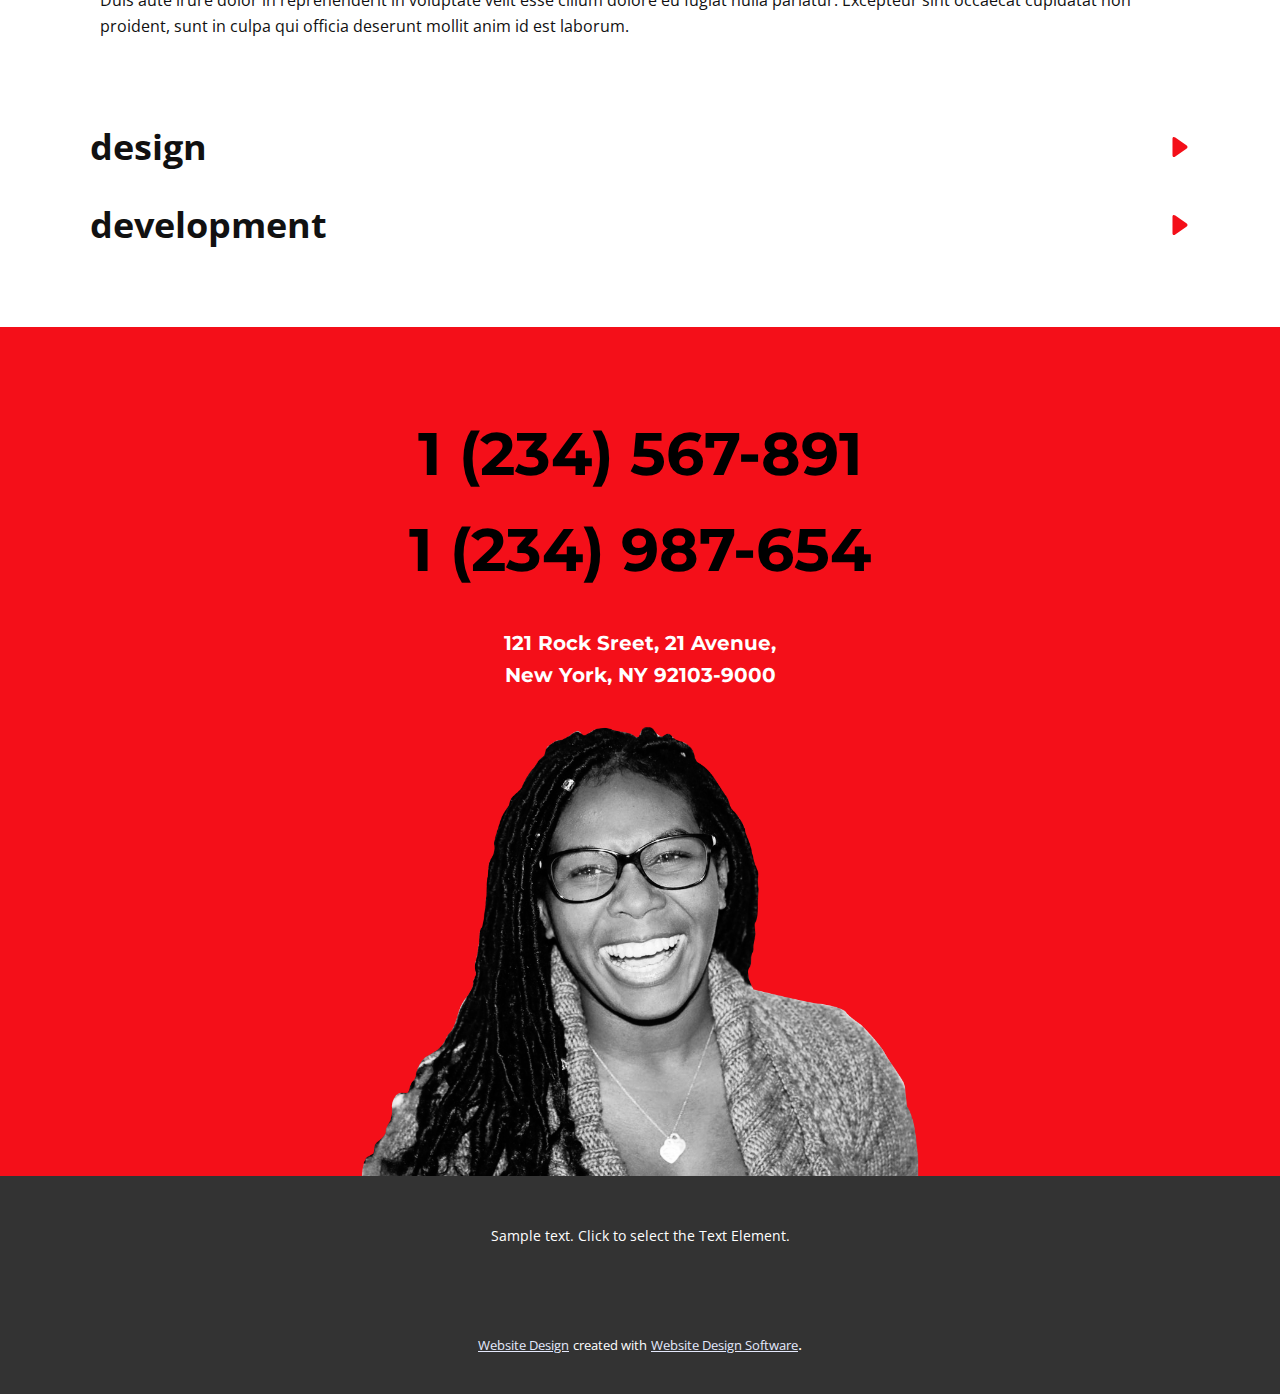
<file: Home.html>
<!DOCTYPE html>
<html style="font-size: 16px;" lang="en"><head>
    <meta name="viewport" content="width=device-width, initial-scale=1.0">
    <meta charset="utf-8">
    <meta name="keywords" content="​brand book, ​How Coaching Works, ​​IT Solution Strategy Development For Your Business, Welcome message, ​Build Great Products, Digital innovation company that creates progress, ​Our Amazing Team">
    <meta name="description" content="">
    <title>Home</title>
    <link rel="stylesheet" href="nicepage.css" media="screen">
<link rel="stylesheet" href="Home.css" media="screen">
    <script class="u-script" type="text/javascript" src="jquery-1.9.1.min.js" defer=""></script>
    <script class="u-script" type="text/javascript" src="nicepage.js" defer=""></script>
    <meta name="generator" content="Nicepage 4.14.7, nicepage.com">
    <link id="u-theme-google-font" rel="stylesheet" href="https://fonts.googleapis.com/css?family=Roboto:100,100i,300,300i,400,400i,500,500i,700,700i,900,900i|Open+Sans:300,300i,400,400i,500,500i,600,600i,700,700i,800,800i">
    <link id="u-page-google-font" rel="stylesheet" href="https://fonts.googleapis.com/css?family=Montserrat:100,100i,200,200i,300,300i,400,400i,500,500i,600,600i,700,700i,800,800i,900,900i|Ubuntu:300,300i,400,400i,500,500i,700,700i">
    
    
    
    
    
    
    
    
    
    
    
    <script type="application/ld+json">{
		"@context": "http://schema.org",
		"@type": "Organization",
		"name": "cafebeef",
		"url": "/"
}</script>
    <meta name="theme-color" content="#0835e7">
    <meta property="og:title" content="Home">
    <meta property="og:type" content="website">
    <link rel="canonical" href="/">
  </head>
  <body class="u-body u-overlap u-overlap-contrast u-xl-mode" data-lang="en"><header class="u-clearfix u-header u-header" id="sec-7a87"><div class="u-clearfix u-sheet u-sheet-1">
        <nav class="u-align-left u-menu u-menu-dropdown u-offcanvas u-menu-1" data-responsive-from="XL">
          <div class="menu-collapse">
            <a class="u-button-style u-nav-link u-text-white" href="#" style="padding: 4px 0px; font-size: calc(1em + 8px);">
              <svg class="u-svg-link" preserveAspectRatio="xMidYMin slice" viewBox="0 0 302 302" style=""><use xlink:href="#svg-5c50"></use></svg>
              <svg xmlns="http://www.w3.org/2000/svg" xmlns:xlink="http://www.w3.org/1999/xlink" version="1.1" id="svg-5c50" x="0px" y="0px" viewBox="0 0 302 302" style="enable-background:new 0 0 302 302;" xml:space="preserve" class="u-svg-content"><g><rect y="36" width="302" height="30"></rect><rect y="236" width="302" height="30"></rect><rect y="136" width="302" height="30"></rect>
</g><g></g><g></g><g></g><g></g><g></g><g></g><g></g><g></g><g></g><g></g><g></g><g></g><g></g><g></g><g></g></svg>
            </a>
          </div>
          <div class="u-nav-container">
            <ul class="u-nav u-unstyled u-nav-1"><li class="u-nav-item"><a class="u-button-style u-nav-link u-text-active-palette-1-base u-text-hover-palette-2-base" href="Home.html" style="padding: 10px 20px;">Home</a>
</li><li class="u-nav-item"><a class="u-button-style u-nav-link u-text-active-palette-1-base u-text-hover-palette-2-base" href="About.html" style="padding: 10px 20px;">About</a>
</li><li class="u-nav-item"><a class="u-button-style u-nav-link u-text-active-palette-1-base u-text-hover-palette-2-base" href="Contact.html" style="padding: 10px 20px;">Contact</a>
</li></ul>
          </div>
          <div class="u-nav-container-collapse">
            <div class="u-align-center u-black u-container-style u-inner-container-layout u-opacity u-opacity-95 u-sidenav">
              <div class="u-inner-container-layout u-sidenav-overflow">
                <div class="u-menu-close"></div>
                <ul class="u-align-center u-nav u-popupmenu-items u-unstyled u-nav-2"><li class="u-nav-item"><a class="u-button-style u-nav-link" href="Home.html">Home</a>
</li><li class="u-nav-item"><a class="u-button-style u-nav-link" href="About.html">About</a>
</li><li class="u-nav-item"><a class="u-button-style u-nav-link" href="Contact.html">Contact</a>
</li></ul>
              </div>
            </div>
            <div class="u-black u-menu-overlay u-opacity u-opacity-70"></div>
          </div>
        </nav>
      </div></header>
    <section class="skrollable skrollable-between u-align-left u-clearfix u-palette-2-base u-section-1" id="carousel_c40b" src="">
      <div class="u-clearfix u-sheet u-sheet-1">
        <div class="u-clearfix u-expanded-width u-layout-wrap u-layout-wrap-1">
          <div class="u-layout">
            <div class="u-layout-row">
              <div class="u-align-left u-container-style u-layout-cell u-size-30 u-layout-cell-1">
                <div class="u-container-layout u-container-layout-1">
                  <h1 class="u-custom-font u-font-montserrat u-text u-text-black u-text-1"> brand book</h1>
                  <h2 class="u-custom-font u-font-montserrat u-text u-text-2"> How Coaching Works</h2>
                  <p class="u-large-text u-text u-text-variant u-text-3">Simple Text. Lorem ipsum dolor sit amet, consectetur adipiscing elit. Curabitur id suscipit ex. Suspendisse rhoncus laoreet purus quis elementum.</p>
                  <a href="https://nicepage.best" class="u-black u-border-2 u-border-black u-btn u-btn-round u-button-style u-radius-5 u-btn-1">Learn More</a>
                </div>
              </div>
              <div class="u-container-style u-layout-cell u-size-30 u-layout-cell-2">
                <div class="u-container-layout u-container-layout-2">
                  <img class="u-image u-image-default u-image-1" src="images/pexels-photo-1666667.png" alt="" data-image-width="1078" data-image-height="1080" data-animation-name="customAnimationIn" data-animation-duration="2000">
                </div>
              </div>
            </div>
          </div>
        </div>
      </div>
    </section>
    <section class="u-align-left u-clearfix u-section-2" id="carousel_72cb">
      <div class="u-clearfix u-sheet u-sheet-1">
        <h2 class="u-custom-font u-font-montserrat u-text u-text-1"> IT Solution Strategy Development For Your Business</h2>
        <div class="u-expanded-width u-list u-list-1">
          <div class="u-repeater u-repeater-1">
            <div class="u-align-left u-border-2 u-border-black u-border-no-bottom u-border-no-left u-border-no-right u-container-style u-list-item u-repeater-item u-shape-rectangle">
              <div class="u-container-layout u-similar-container u-container-layout-1">
                <div class="u-align-center u-container-style u-group u-palette-2-base u-radius-50 u-shape-round u-group-1" data-animation-name="customAnimationIn" data-animation-duration="2000">
                  <div class="u-container-layout u-valign-middle">
                    <h5 class="u-custom-font u-font-ubuntu u-text u-text-2">01</h5>
                  </div>
                </div>
                <p class="u-text u-text-3"> Comfort produce husband boy her had hearing. Law others theirs passed but wishes. You day real less till dear read. Considered use dispatched melancholy sympathize discretion led.&nbsp;</p>
              </div>
            </div>
            <div class="u-align-left u-border-2 u-border-black u-border-no-bottom u-border-no-left u-border-no-right u-container-style u-list-item u-repeater-item u-shape-rectangle">
              <div class="u-container-layout u-similar-container u-container-layout-3">
                <div class="u-align-center u-container-style u-group u-palette-2-base u-radius-50 u-shape-round u-group-2" data-animation-name="customAnimationIn" data-animation-duration="2000">
                  <div class="u-container-layout u-valign-middle">
                    <h5 class="u-custom-font u-font-ubuntu u-text u-text-default u-text-4">02</h5>
                  </div>
                </div>
                <p class="u-text u-text-5"> Comfort produce husband boy her had hearing. Law others theirs passed but wishes. You day real less till dear read. Considered use dispatched melancholy sympathize discretion led.&nbsp;</p>
              </div>
            </div>
            <div class="u-align-left u-border-2 u-border-black u-border-no-bottom u-border-no-left u-border-no-right u-container-style u-list-item u-repeater-item u-shape-rectangle">
              <div class="u-container-layout u-similar-container u-container-layout-5">
                <div class="u-align-center u-container-style u-group u-palette-2-base u-radius-50 u-shape-round u-group-3" data-animation-name="customAnimationIn" data-animation-duration="2000">
                  <div class="u-container-layout u-valign-middle">
                    <h5 class="u-custom-font u-font-ubuntu u-text u-text-default u-text-6">03</h5>
                  </div>
                </div>
                <p class="u-text u-text-7"> Comfort produce husband boy her had hearing. Law others theirs passed but wishes. You day real less till dear read. Considered use dispatched melancholy sympathize discretion led.&nbsp;</p>
              </div>
            </div>
            <div class="u-align-left u-border-2 u-border-black u-border-no-bottom u-border-no-left u-border-no-right u-container-style u-list-item u-repeater-item u-shape-rectangle">
              <div class="u-container-layout u-similar-container u-container-layout-7">
                <div class="u-align-center u-container-style u-group u-palette-2-base u-radius-50 u-shape-round u-group-4" data-animation-name="customAnimationIn" data-animation-duration="2000">
                  <div class="u-container-layout u-valign-middle">
                    <h5 class="u-custom-font u-font-ubuntu u-text u-text-default u-text-8">04</h5>
                  </div>
                </div>
                <p class="u-text u-text-9"> Comfort produce husband boy her had hearing. Law others theirs passed but wishes. You day real less till dear read. Considered use dispatched melancholy sympathize discretion led.&nbsp;</p>
              </div>
            </div>
            <div class="u-align-left u-border-2 u-border-black u-border-no-bottom u-border-no-left u-border-no-right u-container-style u-list-item u-repeater-item u-shape-rectangle">
              <div class="u-container-layout u-similar-container u-container-layout-9">
                <div class="u-align-center u-container-style u-group u-palette-2-base u-radius-50 u-shape-round u-group-5" data-animation-name="customAnimationIn" data-animation-duration="2000">
                  <div class="u-container-layout u-valign-middle">
                    <h5 class="u-custom-font u-font-ubuntu u-text u-text-default u-text-10">05</h5>
                  </div>
                </div>
                <p class="u-text u-text-11"> Comfort produce husband boy her had hearing. Law others theirs passed but wishes. You day real less till dear read. Considered use dispatched melancholy sympathize discretion led.&nbsp;</p>
              </div>
            </div>
            <div class="u-align-left u-border-2 u-border-black u-border-no-bottom u-border-no-left u-border-no-right u-container-style u-list-item u-repeater-item u-shape-rectangle">
              <div class="u-container-layout u-similar-container u-container-layout-11">
                <div class="u-align-center u-container-style u-group u-palette-2-base u-radius-50 u-shape-round u-group-6" data-animation-name="customAnimationIn" data-animation-duration="2000">
                  <div class="u-container-layout u-valign-middle">
                    <h5 class="u-custom-font u-font-ubuntu u-text u-text-default u-text-12">06</h5>
                  </div>
                </div>
                <p class="u-text u-text-13"> Comfort produce husband boy her had hearing. Law others theirs passed but wishes. You day real less till dear read. Considered use dispatched melancholy sympathize discretion led.&nbsp;</p>
              </div>
            </div>
          </div>
        </div>
      </div>
    </section>
    <section class="u-align-left u-clearfix u-image u-shading u-section-3" id="carousel_fe9b" data-image-width="720" data-image-height="1080">
      <div class="u-clearfix u-sheet u-valign-middle u-sheet-1">
        <div class="u-expanded-width u-list u-list-1">
          <div class="u-repeater u-repeater-1">
            <div class="u-align-left u-container-style u-list-item u-repeater-item">
              <div class="u-container-layout u-similar-container u-container-layout-1">
                <h3 class="u-custom-font u-font-montserrat u-text u-text-palette-2-base u-text-1" data-animation-name="counter" data-animation-event="scroll" data-animation-duration="3000">550 000</h3>
                <p class="u-text u-text-2"> Ut enim ad minim veniam, quis nostrud exercitation ullamco laboris nisi ut aliquip ex ea commodo consequat. </p>
              </div>
            </div>
            <div class="u-align-left u-container-style u-list-item u-repeater-item">
              <div class="u-container-layout u-similar-container u-container-layout-2">
                <h3 class="u-custom-font u-font-montserrat u-text u-text-palette-2-base u-text-3" data-animation-name="counter" data-animation-event="scroll" data-animation-duration="3000">23 000</h3>
                <p class="u-text u-text-4"> Ut enim ad minim veniam, quis nostrud exercitation ullamco laboris nisi ut aliquip ex ea commodo consequat. </p>
              </div>
            </div>
          </div>
        </div>
        <h6 class="u-custom-font u-font-montserrat u-text u-text-body-alt-color u-text-5"> Ut enim ad minim veniam, quis nostrud exercitation ullamco laboris nisi ut aliquip ex ea commodo consequat. Duis aute irure dolor in reprehenderit in voluptate velit esse cillum dolore eu fugiat nulla pariatur. Excepteur sint occaecat cupidatat non proident, sunt in culpa qui officia deserunt mollit anim id est laborum.&nbsp; <br>
          <br>Ut enim ad minim veniam, quis nostrud exercitation ullamco laboris nisi ut aliquip ex ea commodo consequat. Duis aute irure dolor in reprehenderit in voluptate velit esse cillum dolore eu fugiat nulla pariatur.
        </h6>
      </div>
    </section>
    <section class="u-clearfix u-palette-2-base u-section-4" id="carousel_1af3">
      <div class="u-clearfix u-sheet u-sheet-1">
        <div class="u-clearfix u-expanded-width u-layout-wrap u-layout-wrap-1">
          <div class="u-layout">
            <div class="u-layout-row">
              <div class="u-align-center-md u-align-center-sm u-align-center-xs u-container-style u-layout-cell u-size-30 u-layout-cell-1">
                <div class="u-container-layout u-valign-top-xs u-container-layout-1">
                  <div class="u-image u-image-circle u-image-1" alt="" data-image-width="783" data-image-height="1080" data-animation-name="customAnimationIn" data-animation-duration="2000"></div>
                  <h2 class="u-custom-font u-font-montserrat u-text u-text-body-color u-text-1">Welcome message</h2>
                </div>
              </div>
              <div class="u-container-style u-layout-cell u-size-30 u-layout-cell-2">
                <div class="u-container-layout u-container-layout-2">
                  <p class="u-text u-text-2"> Nisi lacus sed viverra tellus in. Nunc aliquet bibendum enim facilisis. Consequat semper viverra nam libero justo laoreet sit amet. Morbi blandit cursus risus at ultrices mi tempus imperdiet nulla. Nisl rhoncus mattis rhoncus urna.&nbsp;</p>
                </div>
              </div>
            </div>
          </div>
        </div>
      </div>
    </section>
    <section class="u-align-center u-clearfix u-grey-5 u-section-5" id="carousel_ecc1">
      <div class="u-expanded-width u-palette-2-base u-shape u-shape-rectangle u-shape-1"></div>
      <div class="u-align-center u-container-style u-group u-shape-rectangle u-group-1">
        <div class="u-container-layout">
          <div class="u-align-center u-shape u-shape-svg u-text-white u-shape-2" data-animation-name="customAnimationIn" data-animation-duration="2000">
            <svg class="u-svg-link" preserveAspectRatio="none" viewBox="0 0 160 50" style=""><use xlink:href="#svg-b75c"></use></svg>
            <svg class="u-svg-content" viewBox="0 0 160 50" x="0px" y="0px" id="svg-b75c" style="enable-background:new 0 0 160 50;"><path d="M133,26.7c-13.9,9.7-25.8,9.7-39.8,0c-9.1-6.3-16.8-6.3-25.9,0c-13.8,9.6-25.1,9.6-38.9,0c-9.2-6.4-15.4-6.4-24.6,0L0,22
	c11.2-7.8,20.6-8.1,32.2,0c11,7.6,19,8.5,31.3,0c11.6-8.1,22.4-7.7,33.5,0c11.4,8,20.3,8.3,32.2,0c11.6-8.1,19.2-8.1,30.8,0
	l-3.8,4.7C146.9,20.2,142.3,20.2,133,26.7z M133,10.8c-13.9,9.7-25.8,9.7-39.8,0c-9.1-6.3-16.8-6.3-25.9,0
	c-13.8,9.6-25.1,9.6-38.9,0c-9.2-6.4-15.4-6.4-24.6,0L0,6.1c11.2-7.8,20.6-8.1,32.2,0c11,7.6,19,8.5,31.3,0C75.1-2,85.9-1.6,97,6.1
	c11.4,8,20.3,8.3,32.2,0C140.8-2,148.4-2,160,6.1l-3.8,4.7C146.9,4.3,142.3,4.3,133,10.8z M32.2,38c11,7.6,19,8.5,31.3,0
	c11.6-8.1,22.4-7.7,33.5,0c11.4,8,20.3,8.3,32.2,0c11.6-8.1,19.2-8.1,30.8,0l-3.8,4.7c-9.3-6.5-13.9-6.5-23.3,0
	c-13.9,9.7-25.8,9.7-39.8,0c-9.1-6.3-16.8-6.3-25.9,0c-13.8,9.6-25.1,9.6-38.9,0c-9.2-6.4-15.4-6.4-24.6,0L0,38
	C11.2,30.2,20.6,29.9,32.2,38z"></path></svg>
          </div>
          <h2 class="u-align-center u-custom-font u-font-montserrat u-text u-text-1"> Build Great Products</h2>
        </div>
      </div>
      <div class="u-gallery u-layout-grid u-lightbox u-show-text-on-hover u-gallery-1">
        <div class="u-gallery-inner u-gallery-inner-1">
          <div class="u-effect-fade u-effect-hover-zoom u-gallery-item">
            <div class="u-back-slide" data-image-width="1380" data-image-height="920">
              <img class="u-back-image u-expanded" src="images/ddd.jpg">
            </div>
            <div class="u-over-slide u-shading u-over-slide-1">
              <h3 class="u-gallery-heading"></h3>
              <p class="u-gallery-text"></p>
            </div>
          </div>
          <div class="u-effect-fade u-effect-hover-zoom u-gallery-item">
            <div class="u-back-slide" data-image-width="920" data-image-height="920">
              <img class="u-back-image u-expanded" src="images/d.jpg">
            </div>
            <div class="u-over-slide u-shading u-over-slide-2">
              <h3 class="u-gallery-heading"></h3>
              <p class="u-gallery-text"></p>
            </div>
          </div>
          <div class="u-effect-fade u-effect-hover-zoom u-gallery-item">
            <div class="u-back-slide" data-image-width="920" data-image-height="920">
              <img class="u-back-image u-expanded" src="images/ghghgh.jpg">
            </div>
            <div class="u-over-slide u-shading u-over-slide-3">
              <h3 class="u-gallery-heading"></h3>
              <p class="u-gallery-text"></p>
            </div>
          </div>
          <div class="u-effect-fade u-effect-hover-zoom u-gallery-item">
            <div class="u-back-slide" data-image-width="626" data-image-height="417">
              <img class="u-back-image u-expanded" src="images/3d-lion-logo-mockup_145275-144.jpg">
            </div>
            <div class="u-over-slide u-shading u-over-slide-4">
              <h3 class="u-gallery-heading"></h3>
              <p class="u-gallery-text"></p>
            </div>
          </div>
          <div class="u-effect-fade u-effect-hover-zoom u-gallery-item">
            <div class="u-back-slide" data-image-width="626" data-image-height="479">
              <img class="u-back-image u-expanded" src="images/falling-bussiness-cards-mockup_125540-886.jpg">
            </div>
            <div class="u-over-slide u-shading u-over-slide-5">
              <h3 class="u-gallery-heading"></h3>
              <p class="u-gallery-text"></p>
            </div>
          </div>
          <div class="u-effect-fade u-effect-hover-zoom u-gallery-item">
            <div class="u-back-slide" data-image-width="920" data-image-height="920">
              <img class="u-back-image u-expanded" src="images/ffff.jpg">
            </div>
            <div class="u-over-slide u-shading u-over-slide-6">
              <h3 class="u-gallery-heading"></h3>
              <p class="u-gallery-text"></p>
            </div>
          </div>
        </div>
      </div>
      <p class="u-text u-text-2">Images from <a href="https://www.freepik.com/photos/background" class="u-active-none u-border-1 u-border-black u-btn u-button-style u-hover-none u-none u-text-body-color u-btn-1" target="_blank">Freepik</a>
      </p>
      <a href="https://nicepage.com/k/announcement-html-templates" class="u-black u-border-2 u-border-black u-btn u-btn-round u-button-style u-radius-5 u-btn-2">contact us</a>
    </section>
    <section class="u-black u-clearfix u-section-6" id="carousel_b71f">
      <div class="u-clearfix u-sheet u-valign-middle-xs u-sheet-1">
        <h1 class="u-custom-font u-font-montserrat u-text u-text-white u-text-1">Digital innovation company that creates progress</h1>
        <p class="u-text u-text-2"> Article evident arrived express highest men did boy. Mistress sensible entirely am so. Quick can manor smart money hopes worth too. Comfort produce husband boy her had hearing. Law others theirs passed but wishes.</p>
        <div class="u-social-icons u-spacing-10 u-social-icons-1">
          <a class="u-social-url" title="facebook" target="_blank" href="https://facebook.com/name"><span class="u-icon u-social-facebook u-social-icon u-text-palette-2-base u-icon-1"><svg class="u-svg-link" preserveAspectRatio="xMidYMin slice" viewBox="0 0 112 112" style=""><use xlink:href="#svg-1d1a"></use></svg><svg class="u-svg-content" viewBox="0 0 112 112" x="0" y="0" id="svg-1d1a"><path fill="currentColor" d="M75.5,28.8H65.4c-1.5,0-4,0.9-4,4.3v9.4h13.9l-1.5,15.8H61.4v45.1H42.8V58.3h-8.8V42.4h8.8V32.2
c0-7.4,3.4-18.8,18.8-18.8h13.8v15.4H75.5z"></path></svg></span>
          </a>
          <a class="u-social-url" title="twitter" target="_blank" href="https://twitter.com/name"><span class="u-icon u-social-icon u-social-twitter u-text-palette-2-base u-icon-2"><svg class="u-svg-link" preserveAspectRatio="xMidYMin slice" viewBox="0 0 112 112" style=""><use xlink:href="#svg-b543"></use></svg><svg class="u-svg-content" viewBox="0 0 112 112" x="0" y="0" id="svg-b543"><path fill="currentColor" d="M92.2,38.2c0,0.8,0,1.6,0,2.3c0,24.3-18.6,52.4-52.6,52.4c-10.6,0.1-20.2-2.9-28.5-8.2
	c1.4,0.2,2.9,0.2,4.4,0.2c8.7,0,16.7-2.9,23-7.9c-8.1-0.2-14.9-5.5-17.3-12.8c1.1,0.2,2.4,0.2,3.4,0.2c1.6,0,3.3-0.2,4.8-0.7
	c-8.4-1.6-14.9-9.2-14.9-18c0-0.2,0-0.2,0-0.2c2.5,1.4,5.4,2.2,8.4,2.3c-5-3.3-8.3-8.9-8.3-15.4c0-3.4,1-6.5,2.5-9.2
	c9.1,11.1,22.7,18.5,38,19.2c-0.2-1.4-0.4-2.8-0.4-4.3c0.1-10,8.3-18.2,18.5-18.2c5.4,0,10.1,2.2,13.5,5.7c4.3-0.8,8.1-2.3,11.7-4.5
	c-1.4,4.3-4.3,7.9-8.1,10.1c3.7-0.4,7.3-1.4,10.6-2.9C98.9,32.3,95.7,35.5,92.2,38.2z"></path></svg></span>
          </a>
          <a class="u-social-url" title="instagram" target="_blank" href="https://instagram.com/name"><span class="u-icon u-social-icon u-social-instagram u-text-palette-2-base u-icon-3"><svg class="u-svg-link" preserveAspectRatio="xMidYMin slice" viewBox="0 0 112 112" style=""><use xlink:href="#svg-a57c"></use></svg><svg class="u-svg-content" viewBox="0 0 112 112" x="0" y="0" id="svg-a57c"><path fill="currentColor" d="M55.9,32.9c-12.8,0-23.2,10.4-23.2,23.2s10.4,23.2,23.2,23.2s23.2-10.4,23.2-23.2S68.7,32.9,55.9,32.9z
	 M55.9,69.4c-7.4,0-13.3-6-13.3-13.3c-0.1-7.4,6-13.3,13.3-13.3s13.3,6,13.3,13.3C69.3,63.5,63.3,69.4,55.9,69.4z"></path><path fill="#FFFFFF" d="M79.7,26.8c-3,0-5.4,2.5-5.4,5.4s2.5,5.4,5.4,5.4c3,0,5.4-2.5,5.4-5.4S82.7,26.8,79.7,26.8z"></path><path fill="currentColor" d="M78.2,11H33.5C21,11,10.8,21.3,10.8,33.7v44.7c0,12.6,10.2,22.8,22.7,22.8h44.7c12.6,0,22.7-10.2,22.7-22.7
	V33.7C100.8,21.1,90.6,11,78.2,11z M91,78.4c0,7.1-5.8,12.8-12.8,12.8H33.5c-7.1,0-12.8-5.8-12.8-12.8V33.7
	c0-7.1,5.8-12.8,12.8-12.8h44.7c7.1,0,12.8,5.8,12.8,12.8V78.4z"></path></svg></span>
          </a>
        </div>
      </div>
    </section>
    <section class="u-align-center u-clearfix u-section-7" id="carousel_646e">
      <div class="u-container-style u-expanded-width u-group u-image u-shading u-image-1" data-image-width="720" data-image-height="1080">
        <div class="u-container-layout u-container-layout-1"><span class="u-icon u-icon-circle u-text-palette-2-base u-icon-1"><svg class="u-svg-link" preserveAspectRatio="xMidYMin slice" viewBox="0 0 409.294 409.294" style=""><use xlink:href="#svg-ca89"></use></svg><svg class="u-svg-content" viewBox="0 0 409.294 409.294" id="svg-ca89"><path d="m233.882 29.235v175.412h116.941c0 64.48-52.461 116.941-116.941 116.941v58.471c96.728 0 175.412-78.684 175.412-175.412v-175.412z"></path><path d="m0 204.647h116.941c0 64.48-52.461 116.941-116.941 116.941v58.471c96.728 0 175.412-78.684 175.412-175.412v-175.412h-175.412z"></path></svg></span>
          <h4 class="u-align-center u-custom-font u-font-montserrat u-text u-text-body-alt-color u-text-1">We’ve seen a lot of efficiency in our workflow processes the way subs work and the way designers work with templates.</h4>
          <div alt="" class="u-image u-image-circle u-image-2" data-image-width="720" data-image-height="1080" data-animation-name="customAnimationIn" data-animation-duration="2000"></div>
        </div>
      </div>
      <h5 class="u-custom-font u-font-montserrat u-text u-text-default u-text-2">- James Hawkes, General Manager Operations  -</h5>
    </section>
    <section class="u-align-left u-clearfix u-valign-middle-md u-valign-top-lg u-valign-top-xl u-section-8" id="carousel_6c22">
      <div class="u-align-center u-container-style u-expanded-width u-group u-image u-shading u-image-1" data-image-width="1608" data-image-height="1080">
        <div class="u-container-layout u-valign-middle-xl u-container-layout-1">
          <h2 class="u-custom-font u-font-montserrat u-text u-text-default u-text-1"> Our Amazing Team</h2>
          <p class="u-text u-text-default-lg u-text-default-md u-text-default-xl u-text-2">Sample text. Click to select the text box. Click again or double click to start editing the text.</p>
        </div>
      </div>
      <div class="u-list u-list-1">
        <div class="u-repeater u-repeater-1">
          <div class="u-align-center u-container-style u-custom-item u-list-item u-repeater-item u-shape-rectangle">
            <div class="u-container-layout u-similar-container u-container-layout-2">
              <div alt="" class="u-image u-image-circle u-image-2" data-image-width="1000" data-image-height="1500" data-animation-name="customAnimationIn" data-animation-duration="2000"></div>
              <h5 class="u-text u-text-default u-text-3">Adam Jonson</h5>
              <h6 class="u-text u-text-default u-text-4">Developer</h6>
              <p class="u-text u-text-default-lg u-text-default-md u-text-default-xl u-text-5">Sample text. Click to select the text box. Click again or double click to start editing the text.</p>
            </div>
          </div>
          <div class="u-align-center u-container-style u-custom-item u-list-item u-repeater-item">
            <div class="u-container-layout u-similar-container u-container-layout-3">
              <div alt="" class="u-image u-image-circle u-image-3" data-animation-name="customAnimationIn" data-animation-duration="2000"></div>
              <h5 class="u-text u-text-default u-text-6">Linda Larson</h5>
              <h6 class="u-text u-text-default u-text-7">Manager</h6>
              <p class="u-text u-text-default-lg u-text-default-md u-text-default-xl u-text-8">Sample text. Click to select the text box. Click again or double click to start editing the text.</p>
            </div>
          </div>
          <div class="u-align-center u-container-style u-custom-item u-list-item u-repeater-item">
            <div class="u-container-layout u-similar-container u-container-layout-4">
              <div alt="" class="u-image u-image-circle u-image-4" data-image-width="720" data-image-height="1080" data-animation-name="customAnimationIn" data-animation-duration="2000"></div>
              <h5 class="u-text u-text-default u-text-9">Marry Hudson</h5>
              <h6 class="u-text u-text-default u-text-10">Designer</h6>
              <p class="u-text u-text-default-lg u-text-default-md u-text-default-xl u-text-11">Sample text. Click to select the text box. Click again or double click to start editing the text.</p>
            </div>
          </div>
        </div>
      </div>
    </section>
    <section class="u-align-center u-clearfix u-section-9" id="carousel_f82c">
      <div class="u-clearfix u-sheet u-valign-top-xs u-sheet-1">
        <div class="u-accordion u-expanded-width u-accordion-1">
          <div class="u-accordion-item">
            <a class="active u-accordion-link u-active-palette-2-base u-border-active-palette-2-base u-button-style u-text-active-white u-text-body-color u-accordion-link-1" id="link-accordion-f752" aria-controls="accordion-f752" aria-selected="true">
              <span class="u-accordion-link-text">strategy</span><span class="u-accordion-link-icon u-icon u-text-active-white u-text-palette-2-base u-icon-1"><svg class="u-svg-link" preserveAspectRatio="xMidYMin slice" viewBox="0 0 494.148 494.148" style=""><use xlink:href="#svg-7114"></use></svg><svg class="u-svg-content" viewBox="0 0 494.148 494.148" x="0px" y="0px" id="svg-7114" style="enable-background:new 0 0 494.148 494.148;"><g><g><path d="M405.284,201.188L130.804,13.28C118.128,4.596,105.356,0,94.74,0C74.216,0,61.52,16.472,61.52,44.044v406.124    c0,27.54,12.68,43.98,33.156,43.98c10.632,0,23.2-4.6,35.904-13.308l274.608-187.904c17.66-12.104,27.44-28.392,27.44-45.884    C432.632,229.572,422.964,213.288,405.284,201.188z"></path>
</g>
</g></svg></span>
            </a>
            <div class="u-accordion-active u-accordion-pane u-container-style u-white u-accordion-pane-1" id="accordion-f752" aria-labelledby="link-accordion-f752">
              <div class="u-container-layout u-container-layout-1">
                <p class="u-text u-text-default u-text-1"> Duis aute irure dolor in reprehenderit in voluptate velit esse cillum dolore eu fugiat nulla pariatur. Excepteur sint occaecat cupidatat non proident, sunt in culpa qui officia deserunt mollit anim id est laborum.</p>
              </div>
            </div>
          </div>
          <div class="u-accordion-item">
            <a class="u-accordion-link u-active-palette-2-base u-border-active-palette-2-base u-button-style u-text-active-white u-text-body-color u-accordion-link-2" id="link-accordion-c23a" aria-controls="accordion-c23a" aria-selected="false">
              <span class="u-accordion-link-text">design</span><span class="u-accordion-link-icon u-icon u-text-active-white u-text-palette-2-base u-icon-2"><svg class="u-svg-link" preserveAspectRatio="xMidYMin slice" viewBox="0 0 494.148 494.148" style=""><use xlink:href="#svg-479a"></use></svg><svg class="u-svg-content" viewBox="0 0 494.148 494.148" x="0px" y="0px" id="svg-479a" style="enable-background:new 0 0 494.148 494.148;"><g><g><path d="M405.284,201.188L130.804,13.28C118.128,4.596,105.356,0,94.74,0C74.216,0,61.52,16.472,61.52,44.044v406.124    c0,27.54,12.68,43.98,33.156,43.98c10.632,0,23.2-4.6,35.904-13.308l274.608-187.904c17.66-12.104,27.44-28.392,27.44-45.884    C432.632,229.572,422.964,213.288,405.284,201.188z"></path>
</g>
</g></svg></span>
            </a>
            <div class="u-accordion-pane u-container-style u-white u-accordion-pane-2" id="accordion-c23a" aria-labelledby="link-accordion-c23a">
              <div class="u-container-layout u-container-layout-2">
                <p class="u-text u-text-default u-text-2"> Duis aute irure dolor in reprehenderit in voluptate velit esse cillum dolore eu fugiat nulla pariatur. Excepteur sint occaecat cupidatat non proident, sunt in culpa qui officia deserunt mollit anim id est laborum.</p>
              </div>
            </div>
          </div>
          <div class="u-accordion-item">
            <a class="u-accordion-link u-active-palette-2-base u-border-active-palette-2-base u-button-style u-text-active-white u-text-body-color u-accordion-link-3" id="link-accordion-aae7" aria-controls="accordion-aae7" aria-selected="false">
              <span class="u-accordion-link-text">development</span><span class="u-accordion-link-icon u-icon u-text-active-white u-text-palette-2-base u-icon-3"><svg class="u-svg-link" preserveAspectRatio="xMidYMin slice" viewBox="0 0 494.148 494.148" style=""><use xlink:href="#svg-e074"></use></svg><svg class="u-svg-content" viewBox="0 0 494.148 494.148" x="0px" y="0px" id="svg-e074" style="enable-background:new 0 0 494.148 494.148;"><g><g><path d="M405.284,201.188L130.804,13.28C118.128,4.596,105.356,0,94.74,0C74.216,0,61.52,16.472,61.52,44.044v406.124    c0,27.54,12.68,43.98,33.156,43.98c10.632,0,23.2-4.6,35.904-13.308l274.608-187.904c17.66-12.104,27.44-28.392,27.44-45.884    C432.632,229.572,422.964,213.288,405.284,201.188z"></path>
</g>
</g></svg></span>
            </a>
            <div class="u-accordion-pane u-container-style u-white u-accordion-pane-3" id="accordion-aae7" aria-labelledby="link-accordion-aae7">
              <div class="u-container-layout u-container-layout-3">
                <p class="u-text u-text-default u-text-3"> Duis aute irure dolor in reprehenderit in voluptate velit esse cillum dolore eu fugiat nulla pariatur. Excepteur sint occaecat cupidatat non proident, sunt in culpa qui officia deserunt mollit anim id est laborum.</p>
              </div>
            </div>
          </div>
        </div>
      </div>
    </section>
    <section class="u-align-center u-clearfix u-palette-2-base u-section-10" id="carousel_d1a8">
      <div class="u-clearfix u-sheet u-sheet-1">
        <p class="u-custom-font u-font-montserrat u-text u-text-black u-text-1">1 (234) 567-891<br>1 (234) 987-654
        </p>
        <p class="u-custom-font u-font-montserrat u-text u-text-2">121 Rock Sreet, 21 Avenue,<br>New York, NY 92103-9000
        </p>
        <img class="u-image u-image-default u-image-1" src="images/pexels-tarzine-jackson-773371.png" alt="" data-image-width="930" data-image-height="743">
      </div>
    </section>
    
    
    <footer class="u-align-center u-clearfix u-footer u-grey-80 u-footer" id="sec-cf31"><div class="u-clearfix u-sheet u-sheet-1">
        <p class="u-small-text u-text u-text-variant u-text-1">Sample text. Click to select the Text Element.</p>
      </div></footer>
    <section class="u-backlink u-clearfix u-grey-80">
      <a class="u-link" href="https://nicepage.com/website-design" target="_blank">
        <span>Website Design</span>
      </a>
      <p class="u-text">
        <span>created with</span>
      </p>
      <a class="u-link" href="" target="_blank">
        <span>Website Design Software</span>
      </a>. 
    </section>
  
</body></html>
</file>
